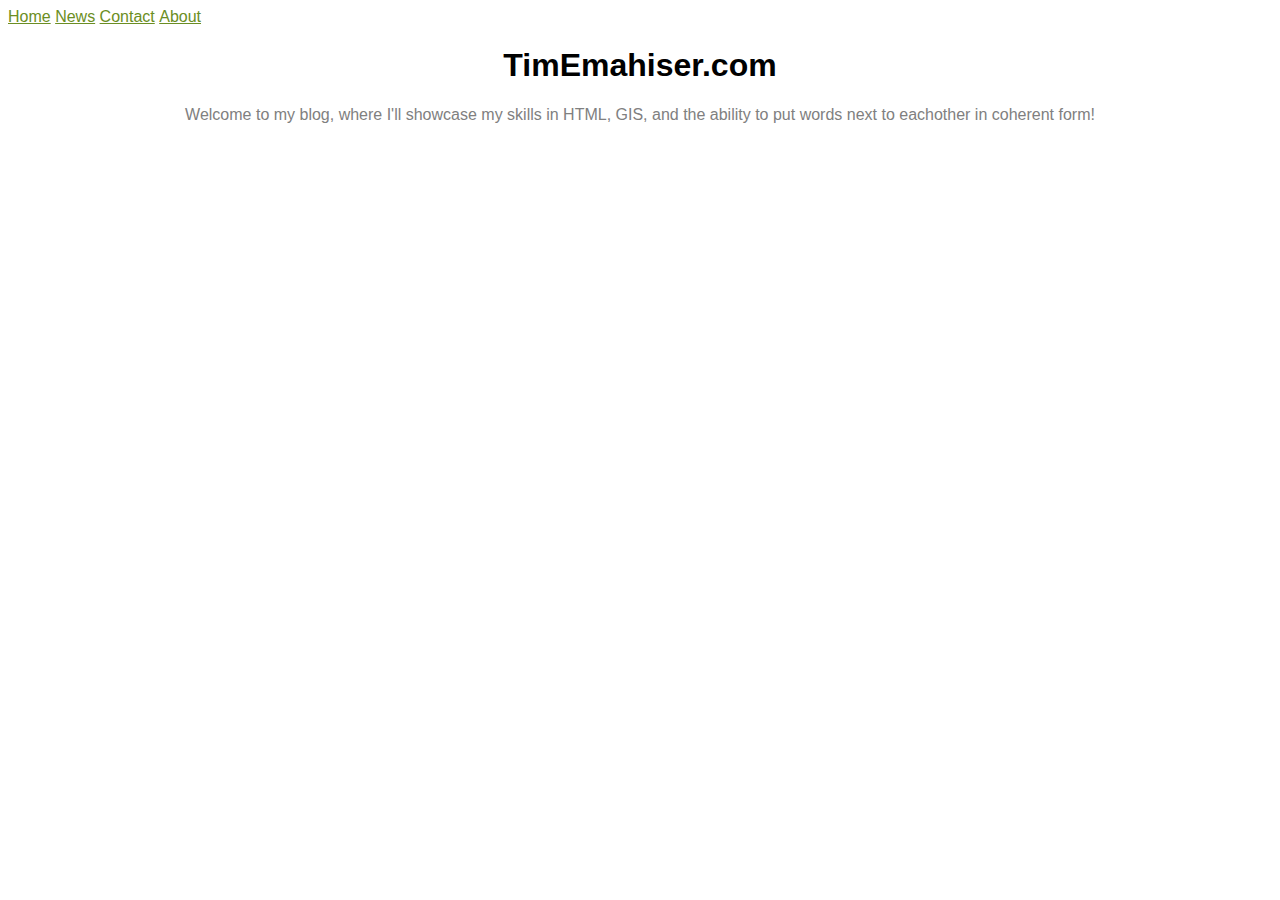
<file: Index.html>
<head>
    <link rel="stylesheet" type="text/css" href="style.css">
    <style>
head {font:arial;}
body {
     font-family: Arial, Helvetica, sans-serif;
}
    
h1 {
    color: black;
    text-align:center;
    font: arial;
}
p {
    color:gray;
    text-align:center;
    
}
ul {
  list-style-type: none;
  margin: 0;
  padding: 0;
}

li {
  display: inline;
}

/* unvisited link */
a:link {
  color: olivedrab;
}

/* visited link */
a:visited {
  color: gray;
}


/* selected link */
a:active {
  color: black;
}
</style>


<ul>
  <li><a href="index.html">Home</a></li>
  <li><a href="#news">News</a></li>
  <li><a href="#contact">Contact</a></li>
  <li><a href="about.html">About</a></li>
</ul>

</head>
<body>
<h1>TimEmahiser.com</h1>


<p>Welcome to my blog, where I'll showcase my skills in HTML, GIS, and the ability to put words next to eachother in coherent form!</p>


</body>
</file>
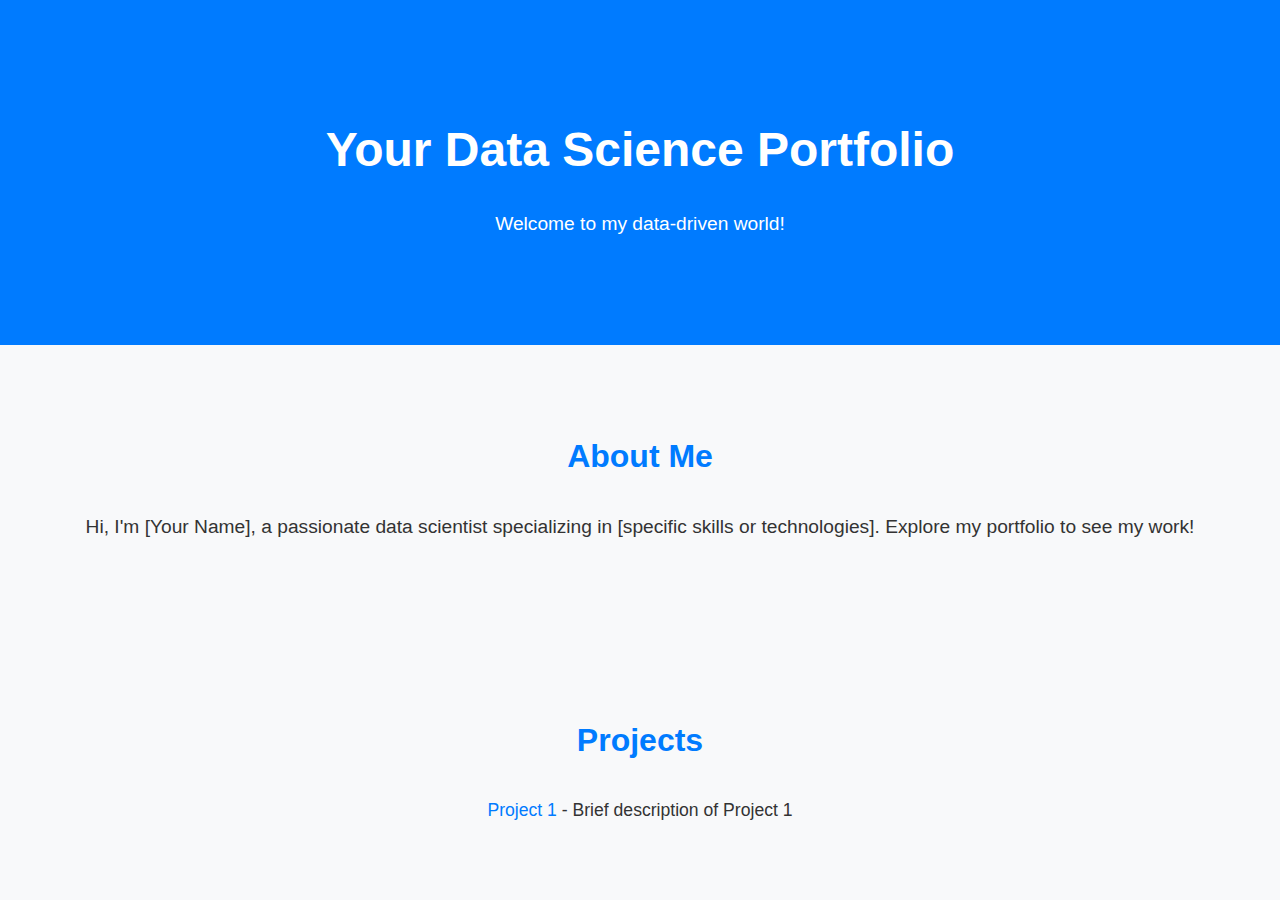
<file: index.html>
<!DOCTYPE html>
<html lang="en">
<head>
    <meta charset="UTF-8">
    <meta name="viewport" content="width=device-width, initial-scale=1.0">
    <title>Your Data Science Portfolio</title>
    <style>
        body {
            font-family: 'Segoe UI', Tahoma, Geneva, Verdana, sans-serif;
            margin: 0;
            padding: 0;
            background-color: #f8f9fa;
            color: #333;
            line-height: 1.6;
        }
        header {
            background-color: #007bff;
            color: #fff;
            padding: 80px 0;
            text-align: center;
        }
        section {
            padding: 60px 0;
            text-align: center;
        }
        h1 {
            font-size: 3em;
            margin-bottom: 20px;
        }
        h2 {
            font-size: 2em;
            margin-bottom: 30px;
            color: #007bff;
        }
        p {
            font-size: 1.2em;
            margin-bottom: 25px;
        }
        ul {
            list-style: none;
            padding: 0;
            margin: 0;
        }
        li {
            font-size: 1.1em;
            margin-bottom: 15px;
        }
        a {
            color: #007bff;
            text-decoration: none;
            transition: color 0.3s ease;
        }
        a:hover {
            color: #0056b3;
        }
        footer {
            background-color: #343a40;
            color: #fff;
            text-align: center;
            padding: 40px 0;
        }
    </style>
</head>
<body>

<header>
    <h1>Your Data Science Portfolio</h1>
    <p>Welcome to my data-driven world!</p>
</header>

<section id="about">
    <div>
        <h2>About Me</h2>
        <p>Hi, I'm [Your Name], a passionate data scientist specializing in [specific skills or technologies]. Explore my portfolio to see my work!</p>
    </div>
</section>

<section id="projects">
    <div>
        <h2>Projects</h2>
        <ul>
            <li><a href="#">Project 1</a> - Brief description of Project 1</li>
</file>
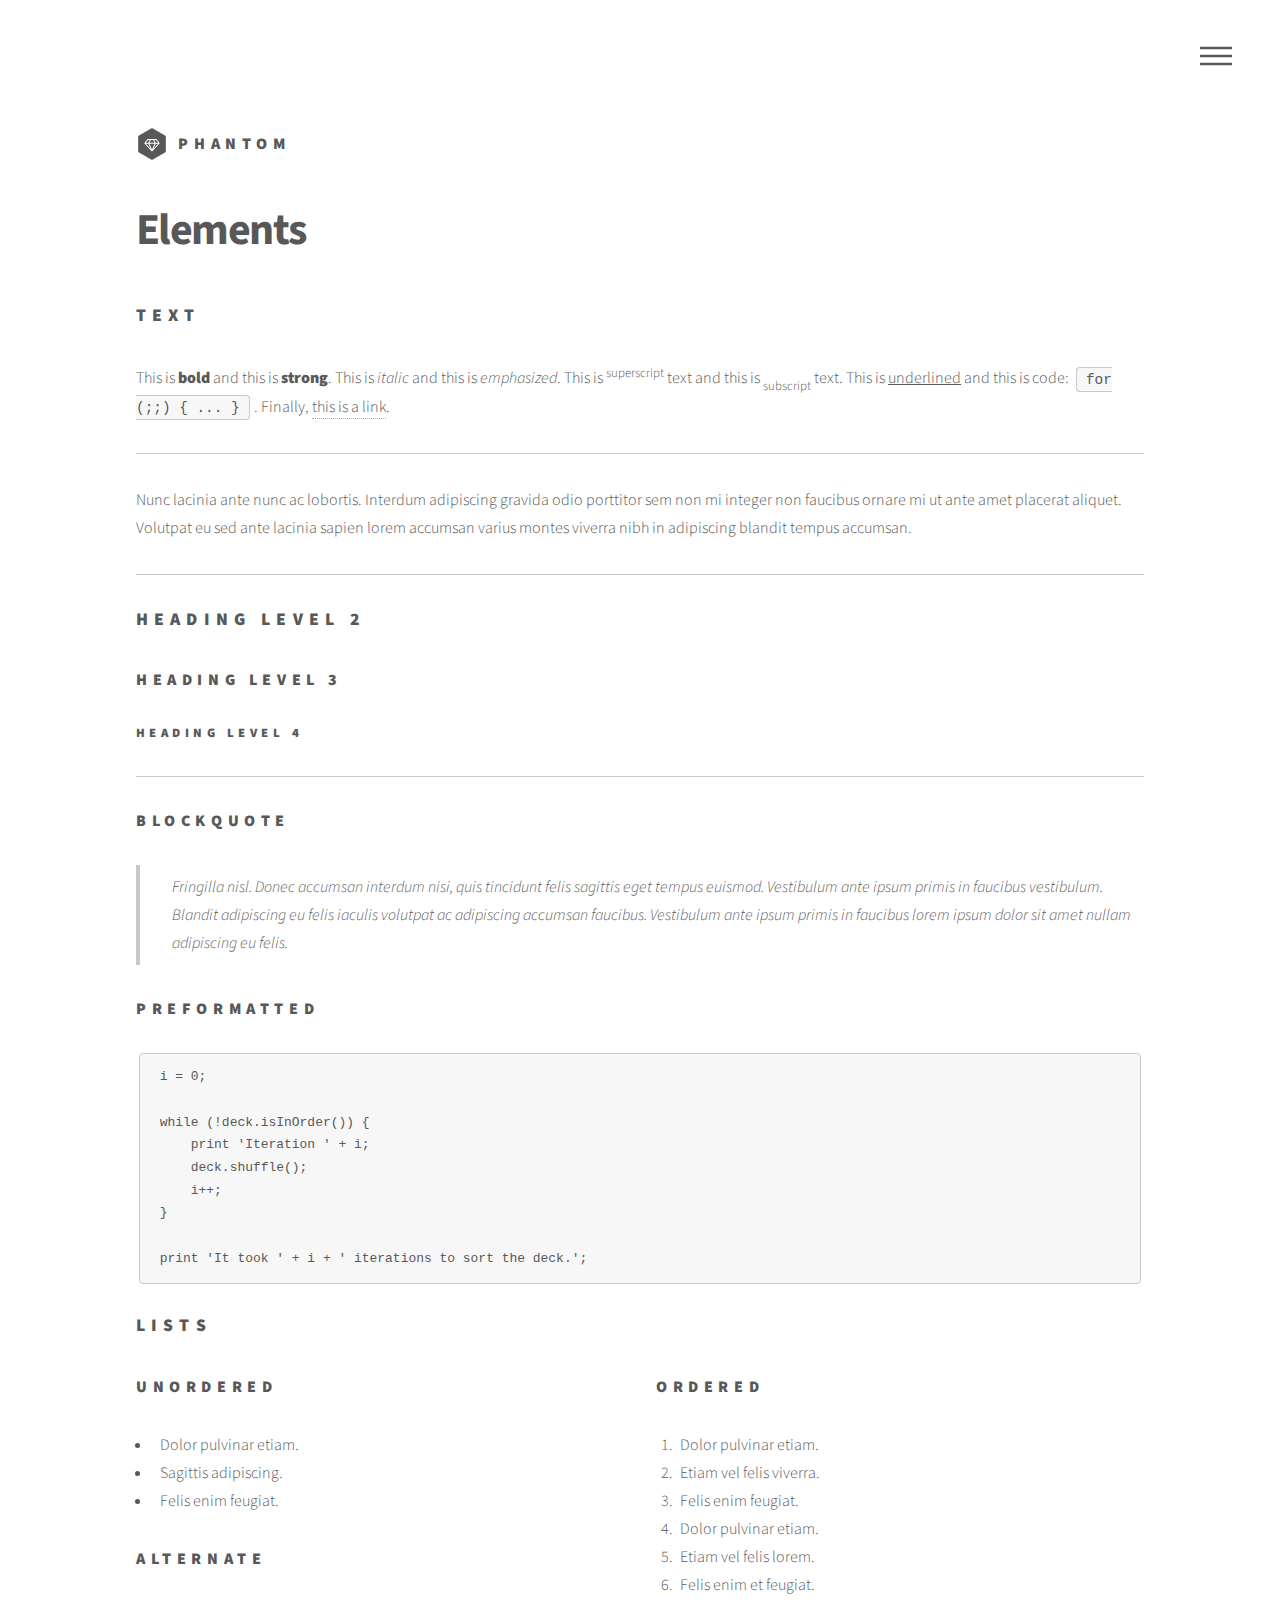
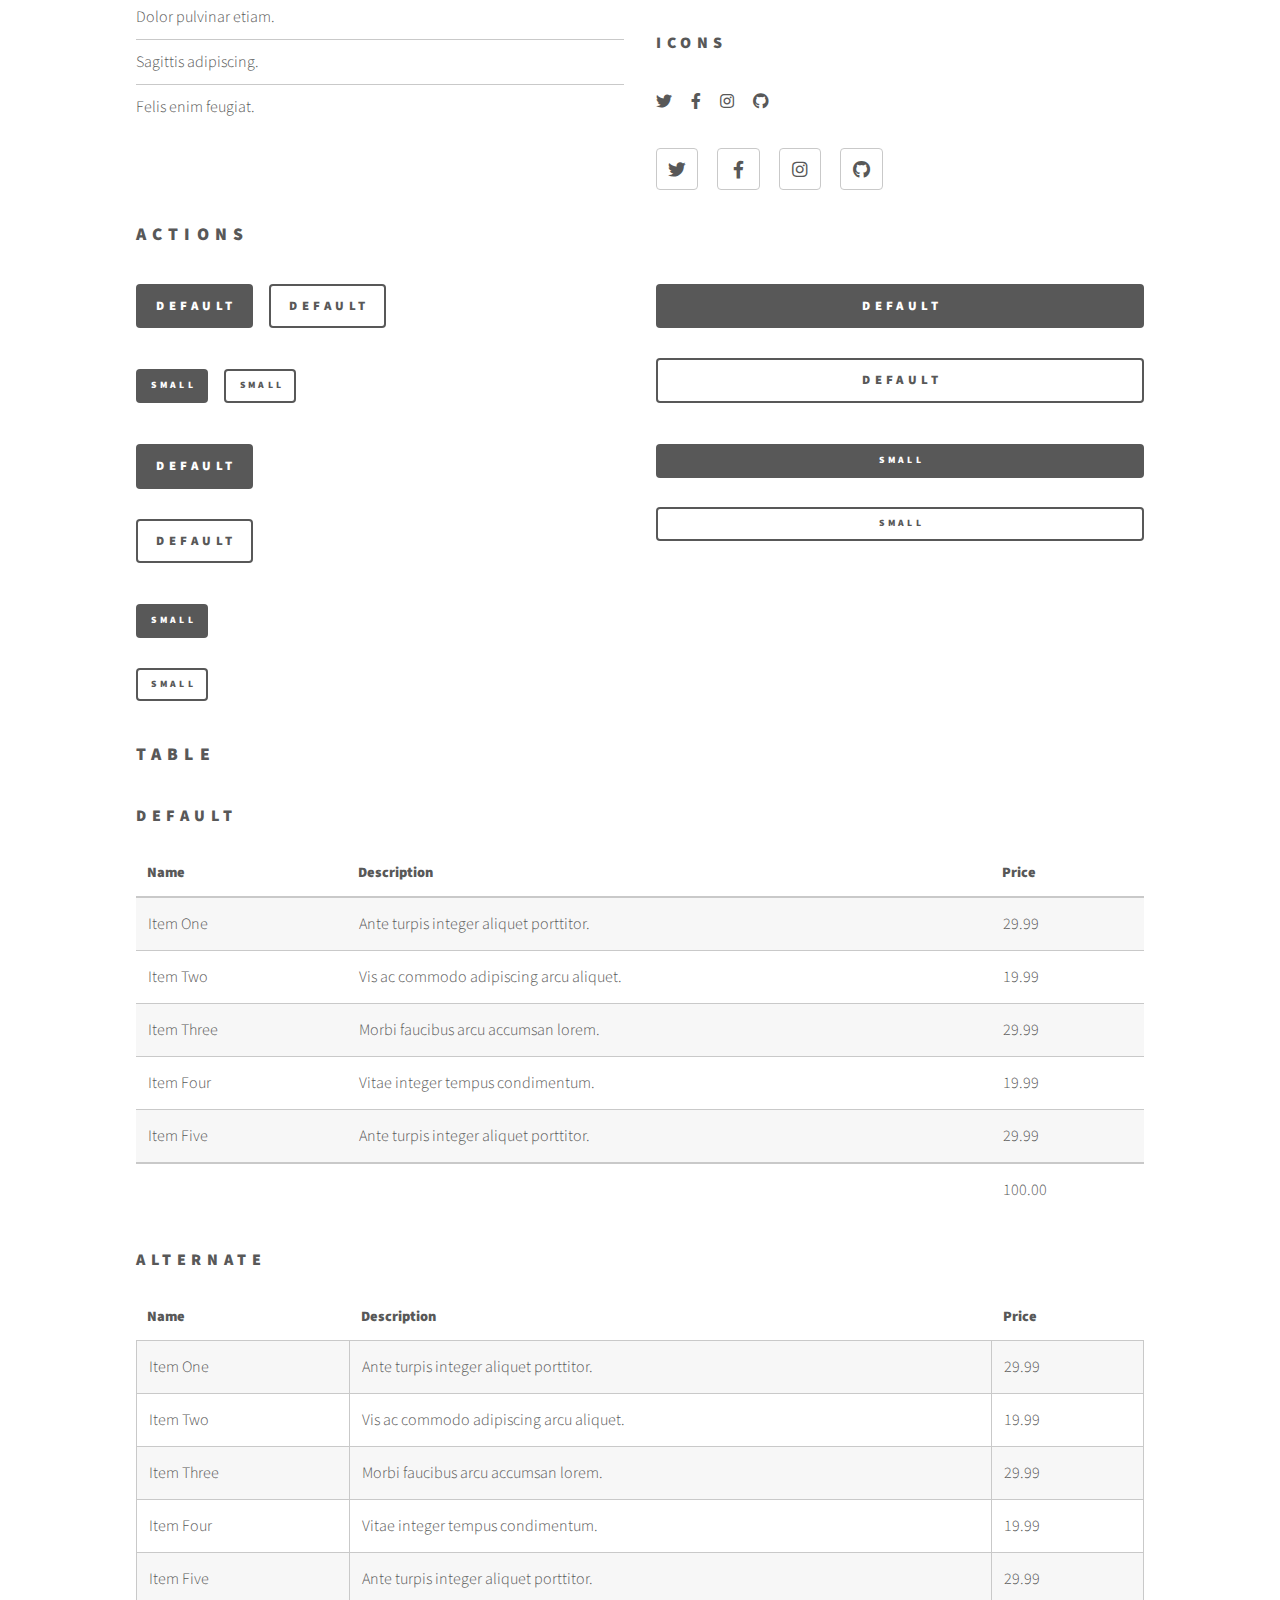
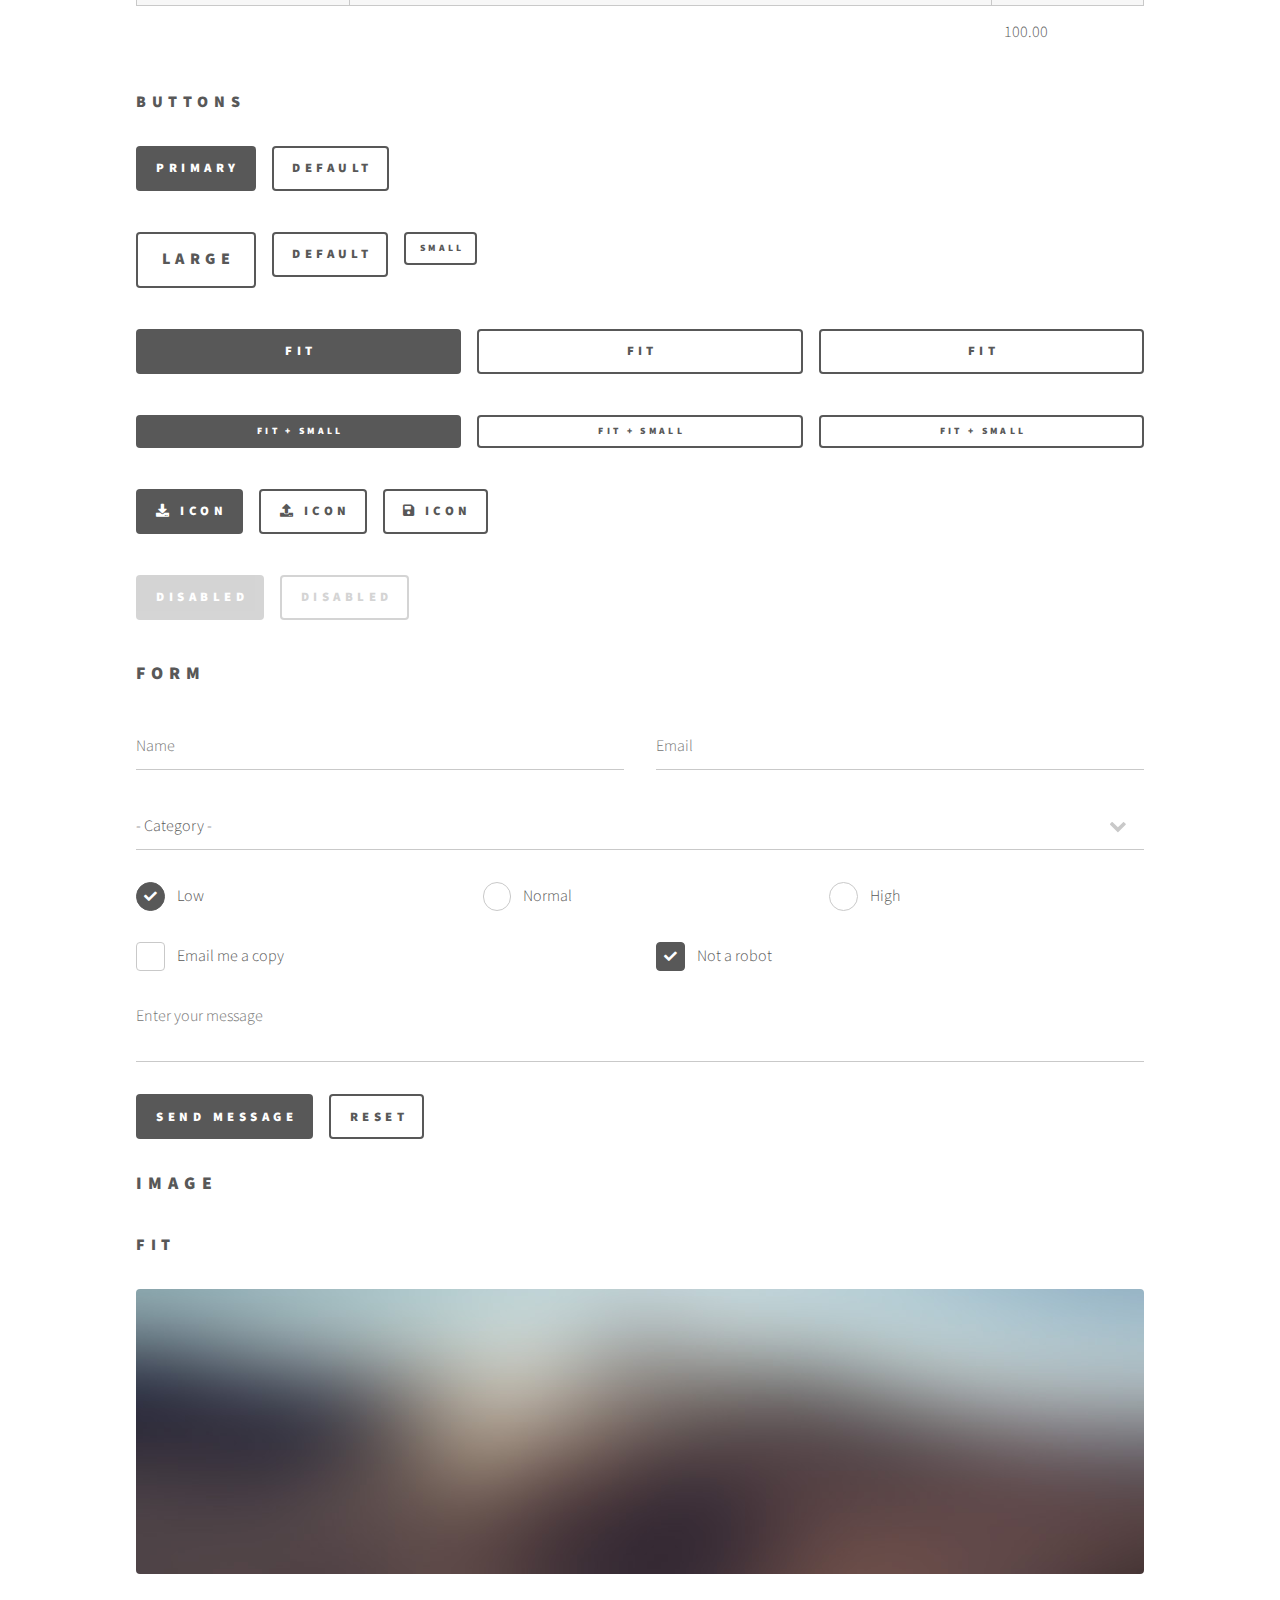
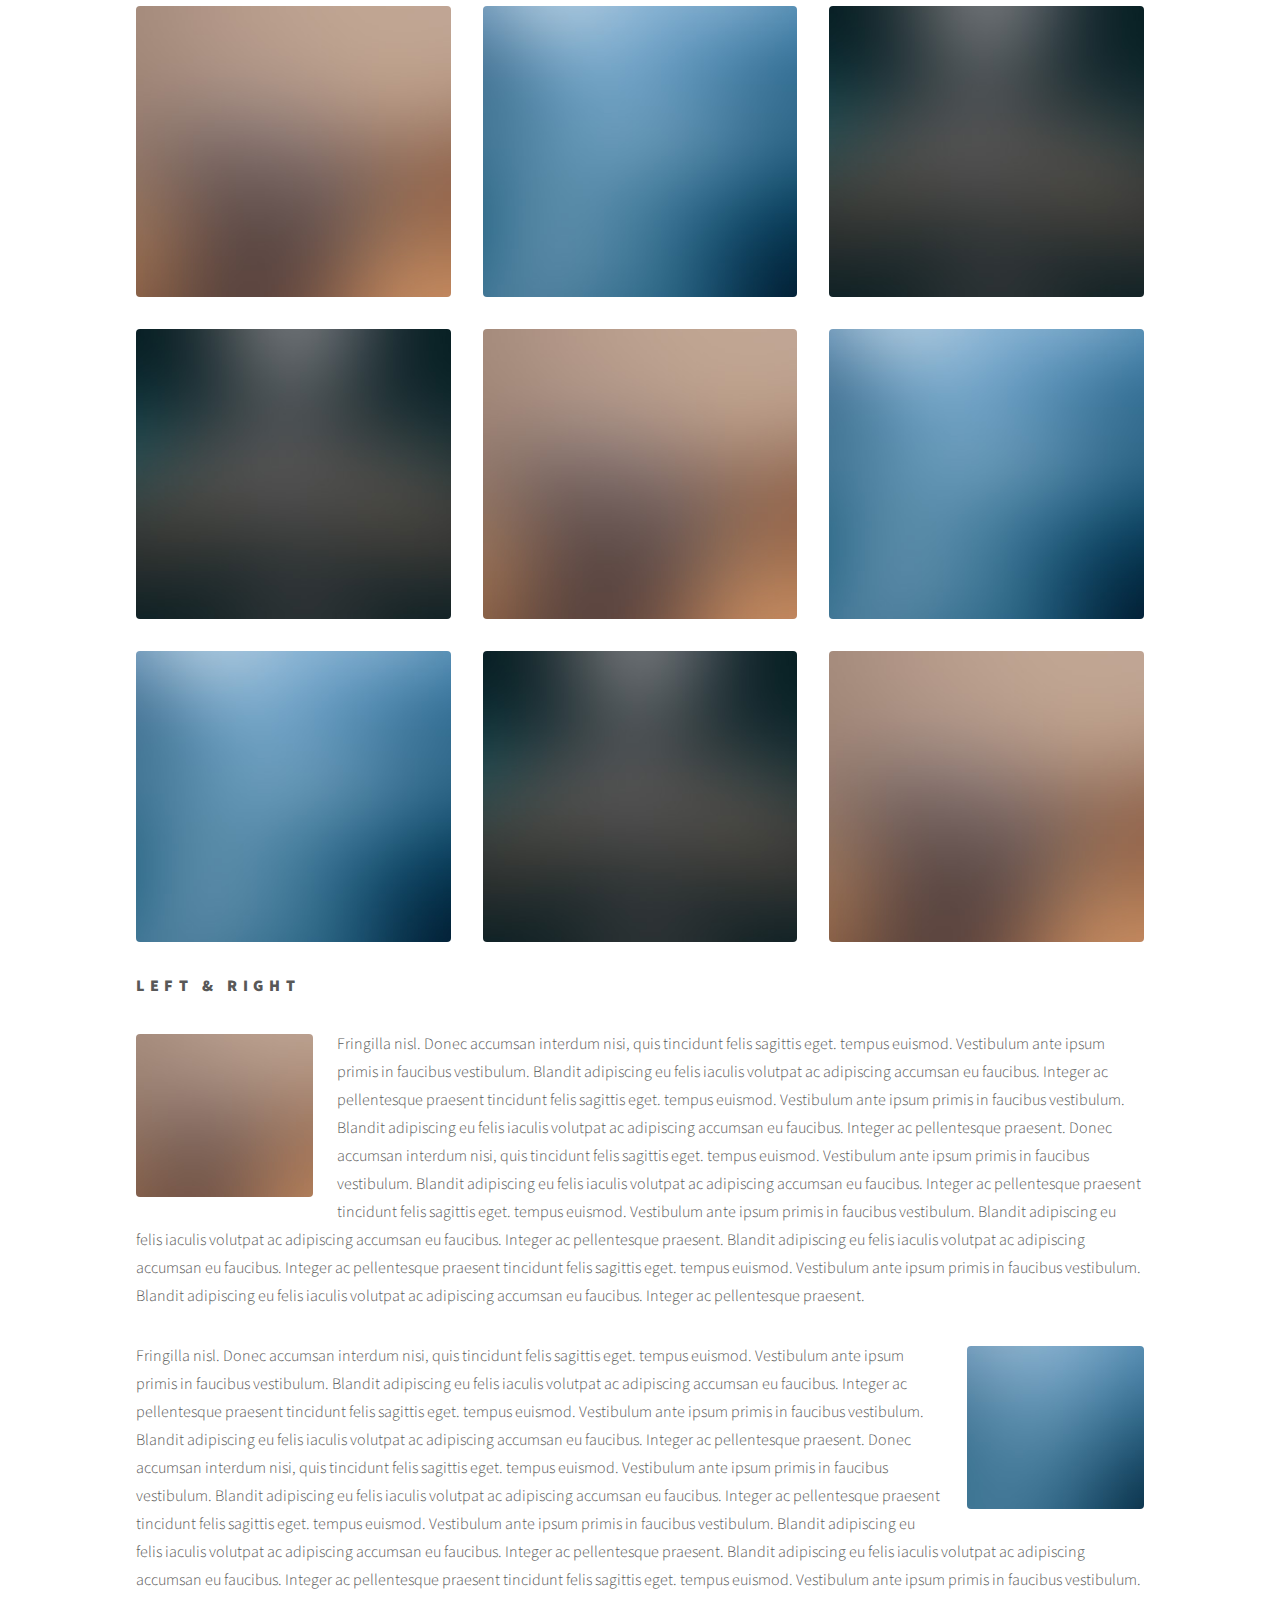
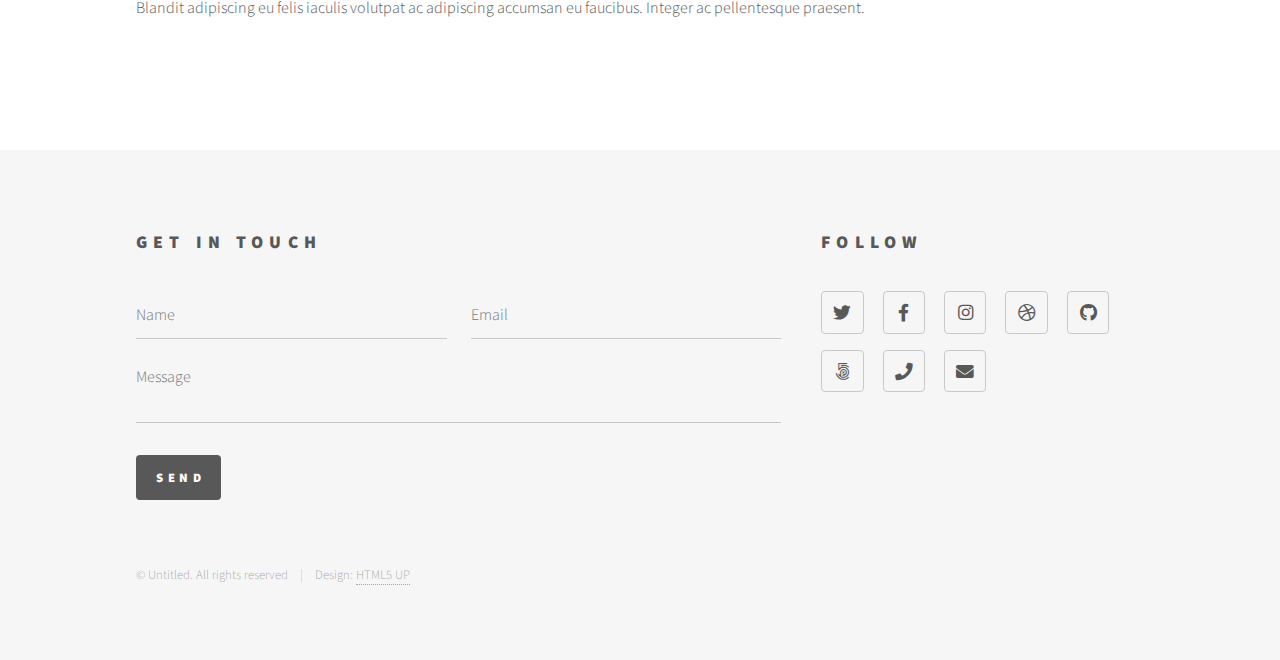
<file: elements.html>
<!DOCTYPE HTML>
<!--
	Phantom by HTML5 UP
	html5up.net | @ajlkn
	Free for personal and commercial use under the CCA 3.0 license (html5up.net/license)
-->
<html>
	<head>
		<title>Elements - Phantom by HTML5 UP</title>
		<meta charset="utf-8" />
		<meta name="viewport" content="width=device-width, initial-scale=1, user-scalable=no" />
		<link rel="stylesheet" href="assets/css/main.css" />
		<noscript><link rel="stylesheet" href="assets/css/noscript.css" /></noscript>
	</head>
	<body class="is-preload">
		<!-- Wrapper -->
			<div id="wrapper">

				<!-- Header -->
					<header id="header">
						<div class="inner">

							<!-- Logo -->
								<a href="index.html" class="logo">
									<span class="symbol"><img src="images/logo.svg" alt="" /></span><span class="title">Phantom</span>
								</a>

							<!-- Nav -->
								<nav>
									<ul>
										<li><a href="#menu">Menu</a></li>
									</ul>
								</nav>

						</div>
					</header>

				<!-- Menu -->
					<nav id="menu">
						<h2>Menu</h2>
						<ul>
							<li><a href="index.html">Home</a></li>
							<li><a href="generic.html">Ipsum veroeros</a></li>
							<li><a href="generic.html">Tempus etiam</a></li>
							<li><a href="generic.html">Consequat dolor</a></li>
							<li><a href="elements.html">Elements</a></li>
						</ul>
					</nav>

				<!-- Main -->
					<div id="main">
						<div class="inner">
							<h1>Elements</h1>

							<!-- Text -->
								<section>
									<h2>Text</h2>
									<p>This is <b>bold</b> and this is <strong>strong</strong>. This is <i>italic</i> and this is <em>emphasized</em>.
									This is <sup>superscript</sup> text and this is <sub>subscript</sub> text.
									This is <u>underlined</u> and this is code: <code>for (;;) { ... }</code>. Finally, <a href="#">this is a link</a>.</p>
									<hr />
									<p>Nunc lacinia ante nunc ac lobortis. Interdum adipiscing gravida odio porttitor sem non mi integer non faucibus ornare mi ut ante amet placerat aliquet. Volutpat eu sed ante lacinia sapien lorem accumsan varius montes viverra nibh in adipiscing blandit tempus accumsan.</p>
									<hr />
									<h2>Heading Level 2</h2>
									<h3>Heading Level 3</h3>
									<h4>Heading Level 4</h4>
									<hr />
									<h3>Blockquote</h3>
									<blockquote>Fringilla nisl. Donec accumsan interdum nisi, quis tincidunt felis sagittis eget tempus euismod. Vestibulum ante ipsum primis in faucibus vestibulum. Blandit adipiscing eu felis iaculis volutpat ac adipiscing accumsan faucibus. Vestibulum ante ipsum primis in faucibus lorem ipsum dolor sit amet nullam adipiscing eu felis.</blockquote>
									<h3>Preformatted</h3>
									<pre><code>i = 0;

while (!deck.isInOrder()) {
    print 'Iteration ' + i;
    deck.shuffle();
    i++;
}

print 'It took ' + i + ' iterations to sort the deck.';</code></pre>
								</section>

							<!-- Lists -->
								<section>
									<h2>Lists</h2>
									<div class="row">
										<div class="col-6 col-12-medium">
											<h3>Unordered</h3>
											<ul>
												<li>Dolor pulvinar etiam.</li>
												<li>Sagittis adipiscing.</li>
												<li>Felis enim feugiat.</li>
											</ul>
											<h3>Alternate</h3>
											<ul class="alt">
												<li>Dolor pulvinar etiam.</li>
												<li>Sagittis adipiscing.</li>
												<li>Felis enim feugiat.</li>
											</ul>
										</div>
										<div class="col-6 col-12-medium">
											<h3>Ordered</h3>
											<ol>
												<li>Dolor pulvinar etiam.</li>
												<li>Etiam vel felis viverra.</li>
												<li>Felis enim feugiat.</li>
												<li>Dolor pulvinar etiam.</li>
												<li>Etiam vel felis lorem.</li>
												<li>Felis enim et feugiat.</li>
											</ol>
											<h3>Icons</h3>
											<ul class="icons">
												<li><a href="#" class="icon brands style1 fa-twitter"><span class="label">Twitter</span></a></li>
												<li><a href="#" class="icon brands style1 fa-facebook-f"><span class="label">Facebook</span></a></li>
												<li><a href="#" class="icon brands style1 fa-instagram"><span class="label">Instagram</span></a></li>
												<li><a href="#" class="icon brands style1 fa-github"><span class="label">Github</span></a></li>
											</ul>
											<ul class="icons">
												<li><a href="#" class="icon brands style2 fa-twitter"><span class="label">Twitter</span></a></li>
												<li><a href="#" class="icon brands style2 fa-facebook-f"><span class="label">Facebook</span></a></li>
												<li><a href="#" class="icon brands style2 fa-instagram"><span class="label">Instagram</span></a></li>
												<li><a href="#" class="icon brands style2 fa-github"><span class="label">Github</span></a></li>
											</ul>
										</div>
									</div>
									<h2>Actions</h2>
									<div class="row">
										<div class="col-6 col-12-medium">
											<ul class="actions">
												<li><a href="#" class="button primary">Default</a></li>
												<li><a href="#" class="button">Default</a></li>
											</ul>
											<ul class="actions small">
												<li><a href="#" class="button primary small">Small</a></li>
												<li><a href="#" class="button small">Small</a></li>
											</ul>
											<ul class="actions stacked">
												<li><a href="#" class="button primary">Default</a></li>
												<li><a href="#" class="button">Default</a></li>
											</ul>
											<ul class="actions stacked">
												<li><a href="#" class="button primary small">Small</a></li>
												<li><a href="#" class="button small">Small</a></li>
											</ul>
										</div>
										<div class="col-6 col-12-medium">
											<ul class="actions stacked">
												<li><a href="#" class="button primary fit">Default</a></li>
												<li><a href="#" class="button fit">Default</a></li>
											</ul>
											<ul class="actions stacked">
												<li><a href="#" class="button primary small fit">Small</a></li>
												<li><a href="#" class="button small fit">Small</a></li>
											</ul>
										</div>
									</div>
								</section>

							<!-- Table -->
								<section>
									<h2>Table</h2>
									<h3>Default</h3>
									<div class="table-wrapper">
										<table>
											<thead>
												<tr>
													<th>Name</th>
													<th>Description</th>
													<th>Price</th>
												</tr>
											</thead>
											<tbody>
												<tr>
													<td>Item One</td>
													<td>Ante turpis integer aliquet porttitor.</td>
													<td>29.99</td>
												</tr>
												<tr>
													<td>Item Two</td>
													<td>Vis ac commodo adipiscing arcu aliquet.</td>
													<td>19.99</td>
												</tr>
												<tr>
													<td>Item Three</td>
													<td> Morbi faucibus arcu accumsan lorem.</td>
													<td>29.99</td>
												</tr>
												<tr>
													<td>Item Four</td>
													<td>Vitae integer tempus condimentum.</td>
													<td>19.99</td>
												</tr>
												<tr>
													<td>Item Five</td>
													<td>Ante turpis integer aliquet porttitor.</td>
													<td>29.99</td>
												</tr>
											</tbody>
											<tfoot>
												<tr>
													<td colspan="2"></td>
													<td>100.00</td>
												</tr>
											</tfoot>
										</table>
									</div>

									<h3>Alternate</h3>
									<div class="table-wrapper">
										<table class="alt">
											<thead>
												<tr>
													<th>Name</th>
													<th>Description</th>
													<th>Price</th>
												</tr>
											</thead>
											<tbody>
												<tr>
													<td>Item One</td>
													<td>Ante turpis integer aliquet porttitor.</td>
													<td>29.99</td>
												</tr>
												<tr>
													<td>Item Two</td>
													<td>Vis ac commodo adipiscing arcu aliquet.</td>
													<td>19.99</td>
												</tr>
												<tr>
													<td>Item Three</td>
													<td> Morbi faucibus arcu accumsan lorem.</td>
													<td>29.99</td>
												</tr>
												<tr>
													<td>Item Four</td>
													<td>Vitae integer tempus condimentum.</td>
													<td>19.99</td>
												</tr>
												<tr>
													<td>Item Five</td>
													<td>Ante turpis integer aliquet porttitor.</td>
													<td>29.99</td>
												</tr>
											</tbody>
											<tfoot>
												<tr>
													<td colspan="2"></td>
													<td>100.00</td>
												</tr>
											</tfoot>
										</table>
									</div>
								</section>

							<!-- Buttons -->
								<section>
									<h3>Buttons</h3>
									<ul class="actions">
										<li><a href="#" class="button primary">Primary</a></li>
										<li><a href="#" class="button">Default</a></li>
									</ul>
									<ul class="actions">
										<li><a href="#" class="button large">Large</a></li>
										<li><a href="#" class="button">Default</a></li>
										<li><a href="#" class="button small">Small</a></li>
									</ul>
									<ul class="actions fit">
										<li><a href="#" class="button primary fit">Fit</a></li>
										<li><a href="#" class="button fit">Fit</a></li>
										<li><a href="#" class="button fit">Fit</a></li>
									</ul>
									<ul class="actions fit small">
										<li><a href="#" class="button primary fit small">Fit + Small</a></li>
										<li><a href="#" class="button fit small">Fit + Small</a></li>
										<li><a href="#" class="button fit small">Fit + Small</a></li>
									</ul>
									<ul class="actions">
										<li><a href="#" class="button primary icon solid fa-download">Icon</a></li>
										<li><a href="#" class="button icon solid fa-upload">Icon</a></li>
										<li><a href="#" class="button icon solid fa-save">Icon</a></li>
									</ul>
									<ul class="actions">
										<li><span class="button primary disabled">Disabled</span></li>
										<li><span class="button disabled">Disabled</span></li>
									</ul>
								</section>

							<!-- Form -->
								<section>
									<h2>Form</h2>
									<form method="post" action="#">
										<div class="row gtr-uniform">
											<div class="col-6 col-12-xsmall">
												<input type="text" name="demo-name" id="demo-name" value="" placeholder="Name" />
											</div>
											<div class="col-6 col-12-xsmall">
												<input type="email" name="demo-email" id="demo-email" value="" placeholder="Email" />
											</div>
											<div class="col-12">
												<select name="demo-category" id="demo-category">
													<option value="">- Category -</option>
													<option value="1">Manufacturing</option>
													<option value="1">Shipping</option>
													<option value="1">Administration</option>
													<option value="1">Human Resources</option>
												</select>
											</div>
											<div class="col-4 col-12-small">
												<input type="radio" id="demo-priority-low" name="demo-priority" checked>
												<label for="demo-priority-low">Low</label>
											</div>
											<div class="col-4 col-12-small">
												<input type="radio" id="demo-priority-normal" name="demo-priority">
												<label for="demo-priority-normal">Normal</label>
											</div>
											<div class="col-4 col-12-small">
												<input type="radio" id="demo-priority-high" name="demo-priority">
												<label for="demo-priority-high">High</label>
											</div>
											<div class="col-6 col-12-small">
												<input type="checkbox" id="demo-copy" name="demo-copy">
												<label for="demo-copy">Email me a copy</label>
											</div>
											<div class="col-6 col-12-small">
												<input type="checkbox" id="demo-human" name="demo-human" checked>
												<label for="demo-human">Not a robot</label>
											</div>
											<div class="col-12">
												<textarea name="demo-message" id="demo-message" placeholder="Enter your message" rows="6"></textarea>
											</div>
											<div class="col-12">
												<ul class="actions">
													<li><input type="submit" value="Send Message" class="primary" /></li>
													<li><input type="reset" value="Reset" /></li>
												</ul>
											</div>
										</div>
									</form>
								</section>

							<!-- Image -->
								<section>
									<h2>Image</h2>
									<h3>Fit</h3>
									<div class="box alt">
										<div class="row gtr-uniform">
											<div class="col-12"><span class="image fit"><img src="images/pic13.jpg" alt="" /></span></div>
											<div class="col-4"><span class="image fit"><img src="images/pic01.jpg" alt="" /></span></div>
											<div class="col-4"><span class="image fit"><img src="images/pic02.jpg" alt="" /></span></div>
											<div class="col-4"><span class="image fit"><img src="images/pic03.jpg" alt="" /></span></div>
											<div class="col-4"><span class="image fit"><img src="images/pic03.jpg" alt="" /></span></div>
											<div class="col-4"><span class="image fit"><img src="images/pic01.jpg" alt="" /></span></div>
											<div class="col-4"><span class="image fit"><img src="images/pic02.jpg" alt="" /></span></div>
											<div class="col-4"><span class="image fit"><img src="images/pic02.jpg" alt="" /></span></div>
											<div class="col-4"><span class="image fit"><img src="images/pic03.jpg" alt="" /></span></div>
											<div class="col-4"><span class="image fit"><img src="images/pic01.jpg" alt="" /></span></div>
										</div>
									</div>
									<h3>Left &amp; Right</h3>
									<p><span class="image left"><img src="images/pic14.jpg" alt="" /></span>Fringilla nisl. Donec accumsan interdum nisi, quis tincidunt felis sagittis eget. tempus euismod. Vestibulum ante ipsum primis in faucibus vestibulum. Blandit adipiscing eu felis iaculis volutpat ac adipiscing accumsan eu faucibus. Integer ac pellentesque praesent tincidunt felis sagittis eget. tempus euismod. Vestibulum ante ipsum primis in faucibus vestibulum. Blandit adipiscing eu felis iaculis volutpat ac adipiscing accumsan eu faucibus. Integer ac pellentesque praesent. Donec accumsan interdum nisi, quis tincidunt felis sagittis eget. tempus euismod. Vestibulum ante ipsum primis in faucibus vestibulum. Blandit adipiscing eu felis iaculis volutpat ac adipiscing accumsan eu faucibus. Integer ac pellentesque praesent tincidunt felis sagittis eget. tempus euismod. Vestibulum ante ipsum primis in faucibus vestibulum. Blandit adipiscing eu felis iaculis volutpat ac adipiscing accumsan eu faucibus. Integer ac pellentesque praesent. Blandit adipiscing eu felis iaculis volutpat ac adipiscing accumsan eu faucibus. Integer ac pellentesque praesent tincidunt felis sagittis eget. tempus euismod. Vestibulum ante ipsum primis in faucibus vestibulum. Blandit adipiscing eu felis iaculis volutpat ac adipiscing accumsan eu faucibus. Integer ac pellentesque praesent.</p>
									<p><span class="image right"><img src="images/pic15.jpg" alt="" /></span>Fringilla nisl. Donec accumsan interdum nisi, quis tincidunt felis sagittis eget. tempus euismod. Vestibulum ante ipsum primis in faucibus vestibulum. Blandit adipiscing eu felis iaculis volutpat ac adipiscing accumsan eu faucibus. Integer ac pellentesque praesent tincidunt felis sagittis eget. tempus euismod. Vestibulum ante ipsum primis in faucibus vestibulum. Blandit adipiscing eu felis iaculis volutpat ac adipiscing accumsan eu faucibus. Integer ac pellentesque praesent. Donec accumsan interdum nisi, quis tincidunt felis sagittis eget. tempus euismod. Vestibulum ante ipsum primis in faucibus vestibulum. Blandit adipiscing eu felis iaculis volutpat ac adipiscing accumsan eu faucibus. Integer ac pellentesque praesent tincidunt felis sagittis eget. tempus euismod. Vestibulum ante ipsum primis in faucibus vestibulum. Blandit adipiscing eu felis iaculis volutpat ac adipiscing accumsan eu faucibus. Integer ac pellentesque praesent. Blandit adipiscing eu felis iaculis volutpat ac adipiscing accumsan eu faucibus. Integer ac pellentesque praesent tincidunt felis sagittis eget. tempus euismod. Vestibulum ante ipsum primis in faucibus vestibulum. Blandit adipiscing eu felis iaculis volutpat ac adipiscing accumsan eu faucibus. Integer ac pellentesque praesent.</p>
								</section>

						</div>
					</div>

				<!-- Footer -->
					<footer id="footer">
						<div class="inner">
							<section>
								<h2>Get in touch</h2>
								<form method="post" action="#">
									<div class="fields">
										<div class="field half">
											<input type="text" name="name" id="name" placeholder="Name" />
										</div>
										<div class="field half">
											<input type="email" name="email" id="email" placeholder="Email" />
										</div>
										<div class="field">
											<textarea name="message" id="message" placeholder="Message"></textarea>
										</div>
									</div>
									<ul class="actions">
										<li><input type="submit" value="Send" class="primary" /></li>
									</ul>
								</form>
							</section>
							<section>
								<h2>Follow</h2>
								<ul class="icons">
									<li><a href="#" class="icon brands style2 fa-twitter"><span class="label">Twitter</span></a></li>
									<li><a href="#" class="icon brands style2 fa-facebook-f"><span class="label">Facebook</span></a></li>
									<li><a href="#" class="icon brands style2 fa-instagram"><span class="label">Instagram</span></a></li>
									<li><a href="#" class="icon brands style2 fa-dribbble"><span class="label">Dribbble</span></a></li>
									<li><a href="#" class="icon brands style2 fa-github"><span class="label">GitHub</span></a></li>
									<li><a href="#" class="icon brands style2 fa-500px"><span class="label">500px</span></a></li>
									<li><a href="#" class="icon solid style2 fa-phone"><span class="label">Phone</span></a></li>
									<li><a href="#" class="icon solid style2 fa-envelope"><span class="label">Email</span></a></li>
								</ul>
							</section>
							<ul class="copyright">
								<li>&copy; Untitled. All rights reserved</li><li>Design: <a href="http://html5up.net">HTML5 UP</a></li>
							</ul>
						</div>
					</footer>

			</div>

		<!-- Scripts -->
			<script src="assets/js/jquery.min.js"></script>
			<script src="assets/js/browser.min.js"></script>
			<script src="assets/js/breakpoints.min.js"></script>
			<script src="assets/js/util.js"></script>
			<script src="assets/js/main.js"></script>

	</body>
</html>
</file>
<file: style.css>
body {
     font-family: Arial, Helvetica, sans-serif;
}
</file>
<file: assets/css/noscript.css>
/*
	Phantom by HTML5 UP
	html5up.net | @ajlkn
	Free for personal and commercial use under the CCA 3.0 license (html5up.net/license)
*/

/* Tiles */

	body.is-preload .tiles article {
		-moz-transform: none;
		-webkit-transform: none;
		-ms-transform: none;
		transform: none;
		opacity: 1;
	}
</file>
<file: assets/css/main.css>
@import url(fontawesome-all.min.css);
@import url("https://fonts.googleapis.com/css?family=Source+Sans+Pro:300,700,900");

/*
	Phantom by HTML5 UP
	html5up.net | @ajlkn
	Free for personal and commercial use under the CCA 3.0 license (html5up.net/license)
*/

html, body, div, span, applet, object,
iframe, h1, h2, h3, h4, h5, h6, p, blockquote,
pre, a, abbr, acronym, address, big, cite,
code, del, dfn, em, img, ins, kbd, q, s, samp,
small, strike, strong, sub, sup, tt, var, b,
u, i, center, dl, dt, dd, ol, ul, li, fieldset,
form, label, legend, table, caption, tbody,
tfoot, thead, tr, th, td, article, aside,
canvas, details, embed, figure, figcaption,
footer, header, hgroup, menu, nav, output, ruby,
section, summary, time, mark, audio, video {
	margin: 0;
	padding: 0;
	border: 0;
	font-size: 100%;
	font: inherit;
	vertical-align: baseline;}

article, aside, details, figcaption, figure,
footer, header, hgroup, menu, nav, section {
	display: block;}

body {
	line-height: 1;
}

ol, ul {
	list-style: none;
}

blockquote, q {
	quotes: none;
}

	blockquote:before, blockquote:after, q:before, q:after {
		content: '';
		content: none;
	}

table {
	border-collapse: collapse;
	border-spacing: 0;
}

body {
	-webkit-text-size-adjust: none;
}

mark {
	background-color: transparent;
	color: inherit;
}

input::-moz-focus-inner {
	border: 0;
	padding: 0;
}

input, select, textarea {
	-moz-appearance: none;
	-webkit-appearance: none;
	-ms-appearance: none;
	appearance: none;
}

/* Basic */

	@-ms-viewport {
		width: device-width;
	}

	body {
		-ms-overflow-style: scrollbar;
	}

	@media screen and (max-width: 480px) {

		html, body {
			min-width: 320px;
		}

	}

	html {
		box-sizing: border-box;
	}

	*, *:before, *:after {
		box-sizing: inherit;
	}

	body {
		background: #ffffff;
	}

		body.is-preload *, body.is-preload *:before, body.is-preload *:after {
			-moz-animation: none !important;
			-webkit-animation: none !important;
			-ms-animation: none !important;
			animation: none !important;
			-moz-transition: none !important;
			-webkit-transition: none !important;
			-ms-transition: none !important;
			transition: none !important;
		}

/* Type */

	body, input, select, textarea {
		color: #585858;
		font-family: "Source Sans Pro", Helvetica, sans-serif;
		font-size: 16pt;
		font-weight: 300;
		line-height: 1.75;
	}

		@media screen and (max-width: 1680px) {

			body, input, select, textarea {
				font-size: 14pt;
			}

		}

		@media screen and (max-width: 1280px) {

			body, input, select, textarea {
				font-size: 12pt;
			}

		}

	a {
		-moz-transition: border-bottom-color 0.2s ease, color 0.2s ease;
		-webkit-transition: border-bottom-color 0.2s ease, color 0.2s ease;
		-ms-transition: border-bottom-color 0.2s ease, color 0.2s ease;
		transition: border-bottom-color 0.2s ease, color 0.2s ease;
		text-decoration: none;
		color: #585858;
		border-bottom: dotted 1px rgba(88, 88, 88, 0.5);
	}

		a:hover {
			border-bottom-color: transparent;
			color: #4ae3bd !important;
		}

	strong, b {
		font-weight: 900;
	}

	em, i {
		font-style: italic;
	}

	p {
		margin: 0 0 2em 0;
	}

	h1 {
		font-size: 2.75em;
		font-weight: 700;
		line-height: 1.3;
		margin: 0 0 1em 0;
		letter-spacing: -0.035em;
	}

		h1 a {
			color: inherit;
		}

		@media screen and (max-width: 736px) {

			h1 {
				font-size: 2em;
				margin: 0 0 1em 0;
			}

		}

		@media screen and (max-width: 360px) {

			h1 {
				font-size: 1.75em;
			}

		}

	h2, h3, h4, h5, h6 {
		font-weight: 900;
		line-height: 1.5;
		margin: 0 0 2em 0;
		text-transform: uppercase;
		letter-spacing: 0.35em;
	}

		h2 a, h3 a, h4 a, h5 a, h6 a {
			color: inherit;
		}

	h2 {
		font-size: 1.1em;
	}

	h3 {
		font-size: 1em;
	}

	h4 {
		font-size: 0.8em;
	}

	h5 {
		font-size: 0.8em;
	}

	h6 {
		font-size: 0.8em;
	}

	@media screen and (max-width: 980px) {

		h1 br, h2 br, h3 br, h4 br, h5 br, h6 br {
			display: none;
		}

	}

	@media screen and (max-width: 736px) {

		h2 {
			font-size: 1em;
		}

		h3 {
			font-size: 0.8em;
		}

	}

	sub {
		font-size: 0.8em;
		position: relative;
		top: 0.5em;
	}

	sup {
		font-size: 0.8em;
		position: relative;
		top: -0.5em;
	}

	blockquote {
		border-left: solid 4px #c9c9c9;
		font-style: italic;
		margin: 0 0 2em 0;
		padding: 0.5em 0 0.5em 2em;
	}

	code {
		background: rgba(144, 144, 144, 0.075);
		border-radius: 4px;
		border: solid 1px #c9c9c9;
		font-family: "Courier New", monospace;
		font-size: 0.9em;
		margin: 0 0.25em;
		padding: 0.25em 0.65em;
	}

	pre {
		-webkit-overflow-scrolling: touch;
		font-family: "Courier New", monospace;
		font-size: 0.9em;
		margin: 0 0 2em 0;
	}

		pre code {
			display: block;
			line-height: 1.75;
			padding: 1em 1.5em;
			overflow-x: auto;
		}

	hr {
		border: 0;
		border-bottom: solid 1px #c9c9c9;
		margin: 2em 0;
	}

		hr.major {
			margin: 3em 0;
		}

	.align-left {
		text-align: left;
	}

	.align-center {
		text-align: center;
	}

	.align-right {
		text-align: right;
	}

/* Row */

	.row {
		display: flex;
		flex-wrap: wrap;
		box-sizing: border-box;
		align-items: stretch;
	}

		.row > * {
			box-sizing: border-box;
		}

		.row.gtr-uniform > * > :last-child {
			margin-bottom: 0;
		}

		.row.aln-left {
			justify-content: flex-start;
		}

		.row.aln-center {
			justify-content: center;
		}

		.row.aln-right {
			justify-content: flex-end;
		}

		.row.aln-top {
			align-items: flex-start;
		}

		.row.aln-middle {
			align-items: center;
		}

		.row.aln-bottom {
			align-items: flex-end;
		}

		.row > .imp {
			order: -1;
		}

		.row > .col-1 {
			width: 8.33333%;
		}

		.row > .off-1 {
			margin-left: 8.33333%;
		}

		.row > .col-2 {
			width: 16.66667%;
		}

		.row > .off-2 {
			margin-left: 16.66667%;
		}

		.row > .col-3 {
			width: 25%;
		}

		.row > .off-3 {
			margin-left: 25%;
		}

		.row > .col-4 {
			width: 33.33333%;
		}

		.row > .off-4 {
			margin-left: 33.33333%;
		}

		.row > .col-5 {
			width: 41.66667%;
		}

		.row > .off-5 {
			margin-left: 41.66667%;
		}

		.row > .col-6 {
			width: 50%;
		}

		.row > .off-6 {
			margin-left: 50%;
		}

		.row > .col-7 {
			width: 58.33333%;
		}

		.row > .off-7 {
			margin-left: 58.33333%;
		}

		.row > .col-8 {
			width: 66.66667%;
		}

		.row > .off-8 {
			margin-left: 66.66667%;
		}

		.row > .col-9 {
			width: 75%;
		}

		.row > .off-9 {
			margin-left: 75%;
		}

		.row > .col-10 {
			width: 83.33333%;
		}

		.row > .off-10 {
			margin-left: 83.33333%;
		}

		.row > .col-11 {
			width: 91.66667%;
		}

		.row > .off-11 {
			margin-left: 91.66667%;
		}

		.row > .col-12 {
			width: 100%;
		}

		.row > .off-12 {
			margin-left: 100%;
		}

		.row.gtr-0 {
			margin-top: 0;
			margin-left: 0em;
		}

			.row.gtr-0 > * {
				padding: 0 0 0 0em;
			}

			.row.gtr-0.gtr-uniform {
				margin-top: 0em;
			}

				.row.gtr-0.gtr-uniform > * {
					padding-top: 0em;
				}

		.row.gtr-25 {
			margin-top: 0;
			margin-left: -0.5em;
		}

			.row.gtr-25 > * {
				padding: 0 0 0 0.5em;
			}

			.row.gtr-25.gtr-uniform {
				margin-top: -0.5em;
			}

				.row.gtr-25.gtr-uniform > * {
					padding-top: 0.5em;
				}

		.row.gtr-50 {
			margin-top: 0;
			margin-left: -1em;
		}

			.row.gtr-50 > * {
				padding: 0 0 0 1em;
			}

			.row.gtr-50.gtr-uniform {
				margin-top: -1em;
			}

				.row.gtr-50.gtr-uniform > * {
					padding-top: 1em;
				}

		.row {
			margin-top: 0;
			margin-left: -2em;
		}

			.row > * {
				padding: 0 0 0 2em;
			}

			.row.gtr-uniform {
				margin-top: -2em;
			}

				.row.gtr-uniform > * {
					padding-top: 2em;
				}

		.row.gtr-150 {
			margin-top: 0;
			margin-left: -3em;
		}

			.row.gtr-150 > * {
				padding: 0 0 0 3em;
			}

			.row.gtr-150.gtr-uniform {
				margin-top: -3em;
			}

				.row.gtr-150.gtr-uniform > * {
					padding-top: 3em;
				}

		.row.gtr-200 {
			margin-top: 0;
			margin-left: -4em;
		}

			.row.gtr-200 > * {
				padding: 0 0 0 4em;
			}

			.row.gtr-200.gtr-uniform {
				margin-top: -4em;
			}

				.row.gtr-200.gtr-uniform > * {
					padding-top: 4em;
				}

		@media screen and (max-width: 1680px) {

			.row {
				display: flex;
				flex-wrap: wrap;
				box-sizing: border-box;
				align-items: stretch;
			}

				.row > * {
					box-sizing: border-box;
				}

				.row.gtr-uniform > * > :last-child {
					margin-bottom: 0;
				}

				.row.aln-left {
					justify-content: flex-start;
				}

				.row.aln-center {
					justify-content: center;
				}

				.row.aln-right {
					justify-content: flex-end;
				}

				.row.aln-top {
					align-items: flex-start;
				}

				.row.aln-middle {
					align-items: center;
				}

				.row.aln-bottom {
					align-items: flex-end;
				}

				.row > .imp-xlarge {
					order: -1;
				}

				.row > .col-1-xlarge {
					width: 8.33333%;
				}

				.row > .off-1-xlarge {
					margin-left: 8.33333%;
				}

				.row > .col-2-xlarge {
					width: 16.66667%;
				}

				.row > .off-2-xlarge {
					margin-left: 16.66667%;
				}

				.row > .col-3-xlarge {
					width: 25%;
				}

				.row > .off-3-xlarge {
					margin-left: 25%;
				}

				.row > .col-4-xlarge {
					width: 33.33333%;
				}

				.row > .off-4-xlarge {
					margin-left: 33.33333%;
				}

				.row > .col-5-xlarge {
					width: 41.66667%;
				}

				.row > .off-5-xlarge {
					margin-left: 41.66667%;
				}

				.row > .col-6-xlarge {
					width: 50%;
				}

				.row > .off-6-xlarge {
					margin-left: 50%;
				}

				.row > .col-7-xlarge {
					width: 58.33333%;
				}

				.row > .off-7-xlarge {
					margin-left: 58.33333%;
				}

				.row > .col-8-xlarge {
					width: 66.66667%;
				}

				.row > .off-8-xlarge {
					margin-left: 66.66667%;
				}

				.row > .col-9-xlarge {
					width: 75%;
				}

				.row > .off-9-xlarge {
					margin-left: 75%;
				}

				.row > .col-10-xlarge {
					width: 83.33333%;
				}

				.row > .off-10-xlarge {
					margin-left: 83.33333%;
				}

				.row > .col-11-xlarge {
					width: 91.66667%;
				}

				.row > .off-11-xlarge {
					margin-left: 91.66667%;
				}

				.row > .col-12-xlarge {
					width: 100%;
				}

				.row > .off-12-xlarge {
					margin-left: 100%;
				}

				.row.gtr-0 {
					margin-top: 0;
					margin-left: 0em;
				}

					.row.gtr-0 > * {
						padding: 0 0 0 0em;
					}

					.row.gtr-0.gtr-uniform {
						margin-top: 0em;
					}

						.row.gtr-0.gtr-uniform > * {
							padding-top: 0em;
						}

				.row.gtr-25 {
					margin-top: 0;
					margin-left: -0.5em;
				}

					.row.gtr-25 > * {
						padding: 0 0 0 0.5em;
					}

					.row.gtr-25.gtr-uniform {
						margin-top: -0.5em;
					}

						.row.gtr-25.gtr-uniform > * {
							padding-top: 0.5em;
						}

				.row.gtr-50 {
					margin-top: 0;
					margin-left: -1em;
				}

					.row.gtr-50 > * {
						padding: 0 0 0 1em;
					}

					.row.gtr-50.gtr-uniform {
						margin-top: -1em;
					}

						.row.gtr-50.gtr-uniform > * {
							padding-top: 1em;
						}

				.row {
					margin-top: 0;
					margin-left: -2em;
				}

					.row > * {
						padding: 0 0 0 2em;
					}

					.row.gtr-uniform {
						margin-top: -2em;
					}

						.row.gtr-uniform > * {
							padding-top: 2em;
						}

				.row.gtr-150 {
					margin-top: 0;
					margin-left: -3em;
				}

					.row.gtr-150 > * {
						padding: 0 0 0 3em;
					}

					.row.gtr-150.gtr-uniform {
						margin-top: -3em;
					}

						.row.gtr-150.gtr-uniform > * {
							padding-top: 3em;
						}

				.row.gtr-200 {
					margin-top: 0;
					margin-left: -4em;
				}

					.row.gtr-200 > * {
						padding: 0 0 0 4em;
					}

					.row.gtr-200.gtr-uniform {
						margin-top: -4em;
					}

						.row.gtr-200.gtr-uniform > * {
							padding-top: 4em;
						}

		}

		@media screen and (max-width: 1280px) {

			.row {
				display: flex;
				flex-wrap: wrap;
				box-sizing: border-box;
				align-items: stretch;
			}

				.row > * {
					box-sizing: border-box;
				}

				.row.gtr-uniform > * > :last-child {
					margin-bottom: 0;
				}

				.row.aln-left {
					justify-content: flex-start;
				}

				.row.aln-center {
					justify-content: center;
				}

				.row.aln-right {
					justify-content: flex-end;
				}

				.row.aln-top {
					align-items: flex-start;
				}

				.row.aln-middle {
					align-items: center;
				}

				.row.aln-bottom {
					align-items: flex-end;
				}

				.row > .imp-large {
					order: -1;
				}

				.row > .col-1-large {
					width: 8.33333%;
				}

				.row > .off-1-large {
					margin-left: 8.33333%;
				}

				.row > .col-2-large {
					width: 16.66667%;
				}

				.row > .off-2-large {
					margin-left: 16.66667%;
				}

				.row > .col-3-large {
					width: 25%;
				}

				.row > .off-3-large {
					margin-left: 25%;
				}

				.row > .col-4-large {
					width: 33.33333%;
				}

				.row > .off-4-large {
					margin-left: 33.33333%;
				}

				.row > .col-5-large {
					width: 41.66667%;
				}

				.row > .off-5-large {
					margin-left: 41.66667%;
				}

				.row > .col-6-large {
					width: 50%;
				}

				.row > .off-6-large {
					margin-left: 50%;
				}

				.row > .col-7-large {
					width: 58.33333%;
				}

				.row > .off-7-large {
					margin-left: 58.33333%;
				}

				.row > .col-8-large {
					width: 66.66667%;
				}

				.row > .off-8-large {
					margin-left: 66.66667%;
				}

				.row > .col-9-large {
					width: 75%;
				}

				.row > .off-9-large {
					margin-left: 75%;
				}

				.row > .col-10-large {
					width: 83.33333%;
				}

				.row > .off-10-large {
					margin-left: 83.33333%;
				}

				.row > .col-11-large {
					width: 91.66667%;
				}

				.row > .off-11-large {
					margin-left: 91.66667%;
				}

				.row > .col-12-large {
					width: 100%;
				}

				.row > .off-12-large {
					margin-left: 100%;
				}

				.row.gtr-0 {
					margin-top: 0;
					margin-left: 0em;
				}

					.row.gtr-0 > * {
						padding: 0 0 0 0em;
					}

					.row.gtr-0.gtr-uniform {
						margin-top: 0em;
					}

						.row.gtr-0.gtr-uniform > * {
							padding-top: 0em;
						}

				.row.gtr-25 {
					margin-top: 0;
					margin-left: -0.5em;
				}

					.row.gtr-25 > * {
						padding: 0 0 0 0.5em;
					}

					.row.gtr-25.gtr-uniform {
						margin-top: -0.5em;
					}

						.row.gtr-25.gtr-uniform > * {
							padding-top: 0.5em;
						}

				.row.gtr-50 {
					margin-top: 0;
					margin-left: -1em;
				}

					.row.gtr-50 > * {
						padding: 0 0 0 1em;
					}

					.row.gtr-50.gtr-uniform {
						margin-top: -1em;
					}

						.row.gtr-50.gtr-uniform > * {
							padding-top: 1em;
						}

				.row {
					margin-top: 0;
					margin-left: -2em;
				}

					.row > * {
						padding: 0 0 0 2em;
					}

					.row.gtr-uniform {
						margin-top: -2em;
					}

						.row.gtr-uniform > * {
							padding-top: 2em;
						}

				.row.gtr-150 {
					margin-top: 0;
					margin-left: -3em;
				}

					.row.gtr-150 > * {
						padding: 0 0 0 3em;
					}

					.row.gtr-150.gtr-uniform {
						margin-top: -3em;
					}

						.row.gtr-150.gtr-uniform > * {
							padding-top: 3em;
						}

				.row.gtr-200 {
					margin-top: 0;
					margin-left: -4em;
				}

					.row.gtr-200 > * {
						padding: 0 0 0 4em;
					}

					.row.gtr-200.gtr-uniform {
						margin-top: -4em;
					}

						.row.gtr-200.gtr-uniform > * {
							padding-top: 4em;
						}

		}

		@media screen and (max-width: 980px) {

			.row {
				display: flex;
				flex-wrap: wrap;
				box-sizing: border-box;
				align-items: stretch;
			}

				.row > * {
					box-sizing: border-box;
				}

				.row.gtr-uniform > * > :last-child {
					margin-bottom: 0;
				}

				.row.aln-left {
					justify-content: flex-start;
				}

				.row.aln-center {
					justify-content: center;
				}

				.row.aln-right {
					justify-content: flex-end;
				}

				.row.aln-top {
					align-items: flex-start;
				}

				.row.aln-middle {
					align-items: center;
				}

				.row.aln-bottom {
					align-items: flex-end;
				}

				.row > .imp-medium {
					order: -1;
				}

				.row > .col-1-medium {
					width: 8.33333%;
				}

				.row > .off-1-medium {
					margin-left: 8.33333%;
				}

				.row > .col-2-medium {
					width: 16.66667%;
				}

				.row > .off-2-medium {
					margin-left: 16.66667%;
				}

				.row > .col-3-medium {
					width: 25%;
				}

				.row > .off-3-medium {
					margin-left: 25%;
				}

				.row > .col-4-medium {
					width: 33.33333%;
				}

				.row > .off-4-medium {
					margin-left: 33.33333%;
				}

				.row > .col-5-medium {
					width: 41.66667%;
				}

				.row > .off-5-medium {
					margin-left: 41.66667%;
				}

				.row > .col-6-medium {
					width: 50%;
				}

				.row > .off-6-medium {
					margin-left: 50%;
				}

				.row > .col-7-medium {
					width: 58.33333%;
				}

				.row > .off-7-medium {
					margin-left: 58.33333%;
				}

				.row > .col-8-medium {
					width: 66.66667%;
				}

				.row > .off-8-medium {
					margin-left: 66.66667%;
				}

				.row > .col-9-medium {
					width: 75%;
				}

				.row > .off-9-medium {
					margin-left: 75%;
				}

				.row > .col-10-medium {
					width: 83.33333%;
				}

				.row > .off-10-medium {
					margin-left: 83.33333%;
				}

				.row > .col-11-medium {
					width: 91.66667%;
				}

				.row > .off-11-medium {
					margin-left: 91.66667%;
				}

				.row > .col-12-medium {
					width: 100%;
				}

				.row > .off-12-medium {
					margin-left: 100%;
				}

				.row.gtr-0 {
					margin-top: 0;
					margin-left: 0em;
				}

					.row.gtr-0 > * {
						padding: 0 0 0 0em;
					}

					.row.gtr-0.gtr-uniform {
						margin-top: 0em;
					}

						.row.gtr-0.gtr-uniform > * {
							padding-top: 0em;
						}

				.row.gtr-25 {
					margin-top: 0;
					margin-left: -0.375em;
				}

					.row.gtr-25 > * {
						padding: 0 0 0 0.375em;
					}

					.row.gtr-25.gtr-uniform {
						margin-top: -0.375em;
					}

						.row.gtr-25.gtr-uniform > * {
							padding-top: 0.375em;
						}

				.row.gtr-50 {
					margin-top: 0;
					margin-left: -0.75em;
				}

					.row.gtr-50 > * {
						padding: 0 0 0 0.75em;
					}

					.row.gtr-50.gtr-uniform {
						margin-top: -0.75em;
					}

						.row.gtr-50.gtr-uniform > * {
							padding-top: 0.75em;
						}

				.row {
					margin-top: 0;
					margin-left: -1.5em;
				}

					.row > * {
						padding: 0 0 0 1.5em;
					}

					.row.gtr-uniform {
						margin-top: -1.5em;
					}

						.row.gtr-uniform > * {
							padding-top: 1.5em;
						}

				.row.gtr-150 {
					margin-top: 0;
					margin-left: -2.25em;
				}

					.row.gtr-150 > * {
						padding: 0 0 0 2.25em;
					}

					.row.gtr-150.gtr-uniform {
						margin-top: -2.25em;
					}

						.row.gtr-150.gtr-uniform > * {
							padding-top: 2.25em;
						}

				.row.gtr-200 {
					margin-top: 0;
					margin-left: -3em;
				}

					.row.gtr-200 > * {
						padding: 0 0 0 3em;
					}

					.row.gtr-200.gtr-uniform {
						margin-top: -3em;
					}

						.row.gtr-200.gtr-uniform > * {
							padding-top: 3em;
						}

		}

		@media screen and (max-width: 736px) {

			.row {
				display: flex;
				flex-wrap: wrap;
				box-sizing: border-box;
				align-items: stretch;
			}

				.row > * {
					box-sizing: border-box;
				}

				.row.gtr-uniform > * > :last-child {
					margin-bottom: 0;
				}

				.row.aln-left {
					justify-content: flex-start;
				}

				.row.aln-center {
					justify-content: center;
				}

				.row.aln-right {
					justify-content: flex-end;
				}

				.row.aln-top {
					align-items: flex-start;
				}

				.row.aln-middle {
					align-items: center;
				}

				.row.aln-bottom {
					align-items: flex-end;
				}

				.row > .imp-small {
					order: -1;
				}

				.row > .col-1-small {
					width: 8.33333%;
				}

				.row > .off-1-small {
					margin-left: 8.33333%;
				}

				.row > .col-2-small {
					width: 16.66667%;
				}

				.row > .off-2-small {
					margin-left: 16.66667%;
				}

				.row > .col-3-small {
					width: 25%;
				}

				.row > .off-3-small {
					margin-left: 25%;
				}

				.row > .col-4-small {
					width: 33.33333%;
				}

				.row > .off-4-small {
					margin-left: 33.33333%;
				}

				.row > .col-5-small {
					width: 41.66667%;
				}

				.row > .off-5-small {
					margin-left: 41.66667%;
				}

				.row > .col-6-small {
					width: 50%;
				}

				.row > .off-6-small {
					margin-left: 50%;
				}

				.row > .col-7-small {
					width: 58.33333%;
				}

				.row > .off-7-small {
					margin-left: 58.33333%;
				}

				.row > .col-8-small {
					width: 66.66667%;
				}

				.row > .off-8-small {
					margin-left: 66.66667%;
				}

				.row > .col-9-small {
					width: 75%;
				}

				.row > .off-9-small {
					margin-left: 75%;
				}

				.row > .col-10-small {
					width: 83.33333%;
				}

				.row > .off-10-small {
					margin-left: 83.33333%;
				}

				.row > .col-11-small {
					width: 91.66667%;
				}

				.row > .off-11-small {
					margin-left: 91.66667%;
				}

				.row > .col-12-small {
					width: 100%;
				}

				.row > .off-12-small {
					margin-left: 100%;
				}

				.row.gtr-0 {
					margin-top: 0;
					margin-left: 0em;
				}

					.row.gtr-0 > * {
						padding: 0 0 0 0em;
					}

					.row.gtr-0.gtr-uniform {
						margin-top: 0em;
					}

						.row.gtr-0.gtr-uniform > * {
							padding-top: 0em;
						}

				.row.gtr-25 {
					margin-top: 0;
					margin-left: -0.25em;
				}

					.row.gtr-25 > * {
						padding: 0 0 0 0.25em;
					}

					.row.gtr-25.gtr-uniform {
						margin-top: -0.25em;
					}

						.row.gtr-25.gtr-uniform > * {
							padding-top: 0.25em;
						}

				.row.gtr-50 {
					margin-top: 0;
					margin-left: -0.5em;
				}

					.row.gtr-50 > * {
						padding: 0 0 0 0.5em;
					}

					.row.gtr-50.gtr-uniform {
						margin-top: -0.5em;
					}

						.row.gtr-50.gtr-uniform > * {
							padding-top: 0.5em;
						}

				.row {
					margin-top: 0;
					margin-left: -1em;
				}

					.row > * {
						padding: 0 0 0 1em;
					}

					.row.gtr-uniform {
						margin-top: -1em;
					}

						.row.gtr-uniform > * {
							padding-top: 1em;
						}

				.row.gtr-150 {
					margin-top: 0;
					margin-left: -1.5em;
				}

					.row.gtr-150 > * {
						padding: 0 0 0 1.5em;
					}

					.row.gtr-150.gtr-uniform {
						margin-top: -1.5em;
					}

						.row.gtr-150.gtr-uniform > * {
							padding-top: 1.5em;
						}

				.row.gtr-200 {
					margin-top: 0;
					margin-left: -2em;
				}

					.row.gtr-200 > * {
						padding: 0 0 0 2em;
					}

					.row.gtr-200.gtr-uniform {
						margin-top: -2em;
					}

						.row.gtr-200.gtr-uniform > * {
							padding-top: 2em;
						}

		}

		@media screen and (max-width: 480px) {

			.row {
				display: flex;
				flex-wrap: wrap;
				box-sizing: border-box;
				align-items: stretch;
			}

				.row > * {
					box-sizing: border-box;
				}

				.row.gtr-uniform > * > :last-child {
					margin-bottom: 0;
				}

				.row.aln-left {
					justify-content: flex-start;
				}

				.row.aln-center {
					justify-content: center;
				}

				.row.aln-right {
					justify-content: flex-end;
				}

				.row.aln-top {
					align-items: flex-start;
				}

				.row.aln-middle {
					align-items: center;
				}

				.row.aln-bottom {
					align-items: flex-end;
				}

				.row > .imp-xsmall {
					order: -1;
				}

				.row > .col-1-xsmall {
					width: 8.33333%;
				}

				.row > .off-1-xsmall {
					margin-left: 8.33333%;
				}

				.row > .col-2-xsmall {
					width: 16.66667%;
				}

				.row > .off-2-xsmall {
					margin-left: 16.66667%;
				}

				.row > .col-3-xsmall {
					width: 25%;
				}

				.row > .off-3-xsmall {
					margin-left: 25%;
				}

				.row > .col-4-xsmall {
					width: 33.33333%;
				}

				.row > .off-4-xsmall {
					margin-left: 33.33333%;
				}

				.row > .col-5-xsmall {
					width: 41.66667%;
				}

				.row > .off-5-xsmall {
					margin-left: 41.66667%;
				}

				.row > .col-6-xsmall {
					width: 50%;
				}

				.row > .off-6-xsmall {
					margin-left: 50%;
				}

				.row > .col-7-xsmall {
					width: 58.33333%;
				}

				.row > .off-7-xsmall {
					margin-left: 58.33333%;
				}

				.row > .col-8-xsmall {
					width: 66.66667%;
				}

				.row > .off-8-xsmall {
					margin-left: 66.66667%;
				}

				.row > .col-9-xsmall {
					width: 75%;
				}

				.row > .off-9-xsmall {
					margin-left: 75%;
				}

				.row > .col-10-xsmall {
					width: 83.33333%;
				}

				.row > .off-10-xsmall {
					margin-left: 83.33333%;
				}

				.row > .col-11-xsmall {
					width: 91.66667%;
				}

				.row > .off-11-xsmall {
					margin-left: 91.66667%;
				}

				.row > .col-12-xsmall {
					width: 100%;
				}

				.row > .off-12-xsmall {
					margin-left: 100%;
				}

				.row.gtr-0 {
					margin-top: 0;
					margin-left: 0em;
				}

					.row.gtr-0 > * {
						padding: 0 0 0 0em;
					}

					.row.gtr-0.gtr-uniform {
						margin-top: 0em;
					}

						.row.gtr-0.gtr-uniform > * {
							padding-top: 0em;
						}

				.row.gtr-25 {
					margin-top: 0;
					margin-left: -0.25em;
				}

					.row.gtr-25 > * {
						padding: 0 0 0 0.25em;
					}

					.row.gtr-25.gtr-uniform {
						margin-top: -0.25em;
					}

						.row.gtr-25.gtr-uniform > * {
							padding-top: 0.25em;
						}

				.row.gtr-50 {
					margin-top: 0;
					margin-left: -0.5em;
				}

					.row.gtr-50 > * {
						padding: 0 0 0 0.5em;
					}

					.row.gtr-50.gtr-uniform {
						margin-top: -0.5em;
					}

						.row.gtr-50.gtr-uniform > * {
							padding-top: 0.5em;
						}

				.row {
					margin-top: 0;
					margin-left: -1em;
				}

					.row > * {
						padding: 0 0 0 1em;
					}

					.row.gtr-uniform {
						margin-top: -1em;
					}

						.row.gtr-uniform > * {
							padding-top: 1em;
						}

				.row.gtr-150 {
					margin-top: 0;
					margin-left: -1.5em;
				}

					.row.gtr-150 > * {
						padding: 0 0 0 1.5em;
					}

					.row.gtr-150.gtr-uniform {
						margin-top: -1.5em;
					}

						.row.gtr-150.gtr-uniform > * {
							padding-top: 1.5em;
						}

				.row.gtr-200 {
					margin-top: 0;
					margin-left: -2em;
				}

					.row.gtr-200 > * {
						padding: 0 0 0 2em;
					}

					.row.gtr-200.gtr-uniform {
						margin-top: -2em;
					}

						.row.gtr-200.gtr-uniform > * {
							padding-top: 2em;
						}

		}

/* Section/Article */

	section.special, article.special {
		text-align: center;
	}

	header p {
		margin-top: -1em;
	}

	@media screen and (max-width: 736px) {

		header p {
			margin-top: 0;
		}

	}

/* Icon */

	.icon {
		text-decoration: none;
		border-bottom: none;
		position: relative;
	}

		.icon:before {
			-moz-osx-font-smoothing: grayscale;
			-webkit-font-smoothing: antialiased;
			display: inline-block;
			font-style: normal;
			font-variant: normal;
			text-rendering: auto;
			line-height: 1;
			text-transform: none !important;
			font-family: 'Font Awesome 5 Free';
			font-weight: 400;
		}

		.icon > .label {
			display: none;
		}

		.icon:before {
			line-height: inherit;
		}

		.icon.solid:before {
			font-weight: 900;
		}

		.icon.brands:before {
			font-family: 'Font Awesome 5 Brands';
		}

		.icon.style2 {
			-moz-transition: background-color 0.2s ease-in-out, color 0.2s ease-in-out, border-color 0.2s ease-in-out;
			-webkit-transition: background-color 0.2s ease-in-out, color 0.2s ease-in-out, border-color 0.2s ease-in-out;
			-ms-transition: background-color 0.2s ease-in-out, color 0.2s ease-in-out, border-color 0.2s ease-in-out;
			transition: background-color 0.2s ease-in-out, color 0.2s ease-in-out, border-color 0.2s ease-in-out;
			background-color: transparent;
			border: solid 1px #c9c9c9;
			border-radius: 4px;
			width: 2.65em;
			height: 2.65em;
			display: inline-block;
			text-align: center;
			line-height: 2.65em;
			color: inherit;
		}

			.icon.style2:before {
				font-size: 1.1em;
			}

			.icon.style2:hover {
				color: #8494f2;
				border-color: #8488f2;
			}

			.icon.style2:active {
				background-color: rgba(242, 132, 158, 0.1);
			}

/* List */

	ol {
		list-style: decimal;
		margin: 0 0 2em 0;
		padding-left: 1.25em;
	}

		ol li {
			padding-left: 0.25em;
		}

	ul {
		list-style: disc;
		margin: 0 0 2em 0;
		padding-left: 1em;
	}

		ul li {
			padding-left: 0.5em;
		}

		ul.alt {
			list-style: none;
			padding-left: 0;
		}

			ul.alt li {
				border-top: solid 1px #c9c9c9;
				padding: 0.5em 0;
			}

				ul.alt li:first-child {
					border-top: 0;
					padding-top: 0;
				}

	dl {
		margin: 0 0 2em 0;
	}

		dl dt {
			display: block;
			font-weight: 900;
			margin: 0 0 1em 0;
		}

		dl dd {
			margin-left: 2em;
		}

/* Actions */

	ul.actions {
		display: -moz-flex;
		display: -webkit-flex;
		display: -ms-flex;
		display: flex;
		cursor: default;
		list-style: none;
		margin-left: -1em;
		padding-left: 0;
	}

		ul.actions li {
			padding: 0 0 0 1em;
			vertical-align: middle;
		}

		ul.actions.special {
			-moz-justify-content: center;
			-webkit-justify-content: center;
			-ms-justify-content: center;
			justify-content: center;
			width: 100%;
			margin-left: 0;
		}

			ul.actions.special li:first-child {
				padding-left: 0;
			}

		ul.actions.stacked {
			-moz-flex-direction: column;
			-webkit-flex-direction: column;
			-ms-flex-direction: column;
			flex-direction: column;
			margin-left: 0;
		}

			ul.actions.stacked li {
				padding: 1.3em 0 0 0;
			}

				ul.actions.stacked li:first-child {
					padding-top: 0;
				}

		ul.actions.fit {
			width: calc(100% + 1em);
		}

			ul.actions.fit li {
				-moz-flex-grow: 1;
				-webkit-flex-grow: 1;
				-ms-flex-grow: 1;
				flex-grow: 1;
				-moz-flex-shrink: 1;
				-webkit-flex-shrink: 1;
				-ms-flex-shrink: 1;
				flex-shrink: 1;
				width: 100%;
			}

				ul.actions.fit li > * {
					width: 100%;
				}

			ul.actions.fit.stacked {
				width: 100%;
			}

		@media screen and (max-width: 480px) {

			ul.actions:not(.fixed) {
				-moz-flex-direction: column;
				-webkit-flex-direction: column;
				-ms-flex-direction: column;
				flex-direction: column;
				margin-left: 0;
				width: 100% !important;
			}

				ul.actions:not(.fixed) li {
					-moz-flex-grow: 1;
					-webkit-flex-grow: 1;
					-ms-flex-grow: 1;
					flex-grow: 1;
					-moz-flex-shrink: 1;
					-webkit-flex-shrink: 1;
					-ms-flex-shrink: 1;
					flex-shrink: 1;
					padding: 1em 0 0 0;
					text-align: center;
					width: 100%;
				}

					ul.actions:not(.fixed) li > * {
						width: 100%;
					}

					ul.actions:not(.fixed) li:first-child {
						padding-top: 0;
					}

					ul.actions:not(.fixed) li input[type="submit"],
					ul.actions:not(.fixed) li input[type="reset"],
					ul.actions:not(.fixed) li input[type="button"],
					ul.actions:not(.fixed) li button,
					ul.actions:not(.fixed) li .button {
						width: 100%;
					}

						ul.actions:not(.fixed) li input[type="submit"].icon:before,
						ul.actions:not(.fixed) li input[type="reset"].icon:before,
						ul.actions:not(.fixed) li input[type="button"].icon:before,
						ul.actions:not(.fixed) li button.icon:before,
						ul.actions:not(.fixed) li .button.icon:before {
							margin-left: -0.5rem;
						}

		}

/* Icons */

	ul.icons {
		cursor: default;
		list-style: none;
		padding-left: 0;
		margin: -1em 0 2em -1em;
	}

		ul.icons li {
			display: inline-block;
			padding: 1em 0 0 1em;
		}

/* Form */

	form {
		margin: 0 0 2em 0;
		overflow-x: hidden;
	}

		form > :last-child {
			margin-bottom: 0;
		}

		form > .fields {
			display: -moz-flex;
			display: -webkit-flex;
			display: -ms-flex;
			display: flex;
			-moz-flex-wrap: wrap;
			-webkit-flex-wrap: wrap;
			-ms-flex-wrap: wrap;
			flex-wrap: wrap;
			width: calc(100% + 3em);
			margin: -1.5em 0 2em -1.5em;
		}

			form > .fields > .field {
				-moz-flex-grow: 0;
				-webkit-flex-grow: 0;
				-ms-flex-grow: 0;
				flex-grow: 0;
				-moz-flex-shrink: 0;
				-webkit-flex-shrink: 0;
				-ms-flex-shrink: 0;
				flex-shrink: 0;
				padding: 1.5em 0 0 1.5em;
				width: calc(100% - 1.5em);
			}

				form > .fields > .field.half {
					width: calc(50% - 0.75em);
				}

				form > .fields > .field.third {
					width: calc(100%/3 - 0.5em);
				}

				form > .fields > .field.quarter {
					width: calc(25% - 0.375em);
				}

		@media screen and (max-width: 480px) {

			form > .fields {
				width: calc(100% + 3em);
				margin: -1.5em 0 2em -1.5em;
			}

				form > .fields > .field {
					padding: 1.5em 0 0 1.5em;
					width: calc(100% - 1.5em);
				}

					form > .fields > .field.half {
						width: calc(100% - 1.5em);
					}

					form > .fields > .field.third {
						width: calc(100% - 1.5em);
					}

					form > .fields > .field.quarter {
						width: calc(100% - 1.5em);
					}

		}

	label {
		display: block;
		font-size: 0.9em;
		font-weight: 900;
		margin: 0 0 1em 0;
	}

	input[type="text"],
	input[type="password"],
	input[type="email"],
	input[type="tel"],
	select,
	textarea {
		-moz-appearance: none;
		-webkit-appearance: none;
		-ms-appearance: none;
		appearance: none;
		background-color: transparent;
		border: none;
		border-radius: 0;
		border-bottom: solid 1px #c9c9c9;
		color: inherit;
		display: block;
		outline: 0;
		padding: 0;
		text-decoration: none;
		width: 100%;
	}

		input[type="text"]:invalid,
		input[type="password"]:invalid,
		input[type="email"]:invalid,
		input[type="tel"]:invalid,
		select:invalid,
		textarea:invalid {
			box-shadow: none;
		}

		input[type="text"]:focus,
		input[type="password"]:focus,
		input[type="email"]:focus,
		input[type="tel"]:focus,
		select:focus,
		textarea:focus {
			border-bottom-color: #f2849e;
			box-shadow: inset 0 -1px 0 0 #f2849e;
		}

	select {
		background-image: url("data:image/svg+xml;charset=utf8,%3Csvg xmlns='http://www.w3.org/2000/svg' width='40' height='40' preserveAspectRatio='none' viewBox='0 0 40 40'%3E%3Cpath d='M9.4,12.3l10.4,10.4l10.4-10.4c0.2-0.2,0.5-0.4,0.9-0.4c0.3,0,0.6,0.1,0.9,0.4l3.3,3.3c0.2,0.2,0.4,0.5,0.4,0.9 c0,0.4-0.1,0.6-0.4,0.9L20.7,31.9c-0.2,0.2-0.5,0.4-0.9,0.4c-0.3,0-0.6-0.1-0.9-0.4L4.3,17.3c-0.2-0.2-0.4-0.5-0.4-0.9 c0-0.4,0.1-0.6,0.4-0.9l3.3-3.3c0.2-0.2,0.5-0.4,0.9-0.4S9.1,12.1,9.4,12.3z' fill='%23c9c9c9' /%3E%3C/svg%3E");
		background-size: 1.25rem;
		background-repeat: no-repeat;
		background-position: calc(100% - 1rem) center;
		height: 3em;
		padding-right: 3em;
		text-overflow: ellipsis;
	}

		select option {
			background: #ffffff;
		}

		select:focus::-ms-value {
			background-color: transparent;
		}

		select::-ms-expand {
			display: none;
		}

	input[type="text"],
	input[type="password"],
	input[type="email"],
	select {
		height: 3em;
	}

	textarea {
		padding: 0;
		min-height: 3.75em;
	}

	input[type="checkbox"],
	input[type="radio"] {
		-moz-appearance: none;
		-webkit-appearance: none;
		-ms-appearance: none;
		appearance: none;
		display: block;
		float: left;
		margin-right: -2em;
		opacity: 0;
		width: 1em;
		z-index: -1;
	}

		input[type="checkbox"] + label,
		input[type="radio"] + label {
			text-decoration: none;
			color: #585858;
			cursor: pointer;
			display: inline-block;
			font-size: 1em;
			font-weight: 300;
			padding-left: 2.55em;
			padding-right: 0.75em;
			position: relative;
		}

			input[type="checkbox"] + label:before,
			input[type="radio"] + label:before {
				-moz-osx-font-smoothing: grayscale;
				-webkit-font-smoothing: antialiased;
				display: inline-block;
				font-style: normal;
				font-variant: normal;
				text-rendering: auto;
				line-height: 1;
				text-transform: none !important;
				font-family: 'Font Awesome 5 Free';
				font-weight: 900;
			}

			input[type="checkbox"] + label:before,
			input[type="radio"] + label:before {
				border-radius: 4px;
				border: solid 1px #c9c9c9;
				content: '';
				display: inline-block;
				font-size: 0.8em;
				height: 2.25em;
				left: 0;
				line-height: 2.25em;
				position: absolute;
				text-align: center;
				top: 0;
				width: 2.25em;
			}

		input[type="checkbox"]:checked + label:before,
		input[type="radio"]:checked + label:before {
			background: #585858;
			border-color: #585858;
			color: #ffffff;
			content: '\f00c';
		}

		input[type="checkbox"]:focus + label:before,
		input[type="radio"]:focus + label:before {
			border-color: #f2849e;
			box-shadow: 0 0 0 1px #f2849e;
		}

	input[type="checkbox"] + label:before {
		border-radius: 4px;
	}

	input[type="radio"] + label:before {
		border-radius: 100%;
	}

/* Box */

	.box {
		border-radius: 4px;
		border: solid 1px #c9c9c9;
		margin-bottom: 2em;
		padding: 1.5em;
	}

		.box > :last-child,
		.box > :last-child > :last-child,
		.box > :last-child > :last-child > :last-child {
			margin-bottom: 0;
		}

		.box.alt {
			border: 0;
			border-radius: 0;
			padding: 0;
		}

/* Image */

	.image {
		border-radius: 4px;
		border: 0;
		display: inline-block;
		position: relative;
	}

		.image img {
			border-radius: 4px;
			display: block;
		}

		.image.left, .image.right {
			max-width: 40%;
		}

			.image.left img, .image.right img {
				width: 100%;
			}

		.image.left {
			float: left;
			padding: 0 1.5em 1em 0;
			top: 0.25em;
		}

		.image.right {
			float: right;
			padding: 0 0 1em 1.5em;
			top: 0.25em;
		}

		.image.fit {
			display: block;
			margin: 0 0 2em 0;
			width: 100%;
		}

			.image.fit img {
				width: 100%;
			}

		.image.main {
			display: block;
			margin: 0 0 3em 0;
			width: 100%;
		}

			.image.main img {
				width: 100%;
			}

			@media screen and (max-width: 736px) {

				.image.main {
					margin: 0 0 2em 0;
				}

			}

/* Table */

	.table-wrapper {
		-webkit-overflow-scrolling: touch;
		overflow-x: auto;
	}

	table {
		margin: 0 0 2em 0;
		width: 100%;
	}

		table tbody tr {
			border: solid 1px #c9c9c9;
			border-left: 0;
			border-right: 0;
		}

			table tbody tr:nth-child(2n + 1) {
				background-color: rgba(144, 144, 144, 0.075);
			}

		table td {
			padding: 0.75em 0.75em;
		}

		table th {
			font-size: 0.9em;
			font-weight: 900;
			padding: 0 0.75em 0.75em 0.75em;
			text-align: left;
		}

		table thead {
			border-bottom: solid 2px #c9c9c9;
		}

		table tfoot {
			border-top: solid 2px #c9c9c9;
		}

		table.alt {
			border-collapse: separate;
		}

			table.alt tbody tr td {
				border: solid 1px #c9c9c9;
				border-left-width: 0;
				border-top-width: 0;
			}

				table.alt tbody tr td:first-child {
					border-left-width: 1px;
				}

			table.alt tbody tr:first-child td {
				border-top-width: 1px;
			}

			table.alt thead {
				border-bottom: 0;
			}

			table.alt tfoot {
				border-top: 0;
			}

/* Button */

	input[type="submit"],
	input[type="reset"],
	input[type="button"],
	button,
	.button {
		-moz-appearance: none;
		-webkit-appearance: none;
		-ms-appearance: none;
		appearance: none;
		-moz-transition: background-color 0.2s ease-in-out, color 0.2s ease-in-out, box-shadow 0.2s ease-in-out;
		-webkit-transition: background-color 0.2s ease-in-out, color 0.2s ease-in-out, box-shadow 0.2s ease-in-out;
		-ms-transition: background-color 0.2s ease-in-out, color 0.2s ease-in-out, box-shadow 0.2s ease-in-out;
		transition: background-color 0.2s ease-in-out, color 0.2s ease-in-out, box-shadow 0.2s ease-in-out;
		background-color: transparent;
		border-radius: 4px;
		border: 0;
		box-shadow: inset 0 0 0 2px #585858;
		color: #585858 !important;
		cursor: pointer;
		display: inline-block;
		font-size: 0.8em;
		font-weight: 900;
		height: 3.5em;
		letter-spacing: 0.35em;
		line-height: 3.45em;
		overflow: hidden;
		padding: 0 1.25em 0 1.6em;
		text-align: center;
		text-decoration: none;
		text-overflow: ellipsis;
		text-transform: uppercase;
		white-space: nowrap;
	}

		input[type="submit"].icon:before,
		input[type="reset"].icon:before,
		input[type="button"].icon:before,
		button.icon:before,
		.button.icon:before {
			margin-right: 0.5em;
		}

		input[type="submit"].fit,
		input[type="reset"].fit,
		input[type="button"].fit,
		button.fit,
		.button.fit {
			width: 100%;
		}

		input[type="submit"]:hover,
		input[type="reset"]:hover,
		input[type="button"]:hover,
		button:hover,
		.button:hover {
			color: #f2849e !important;
			box-shadow: inset 0 0 0 2px #f2849e;
		}

		input[type="submit"]:active,
		input[type="reset"]:active,
		input[type="button"]:active,
		button:active,
		.button:active {
			background-color: rgba(242, 132, 158, 0.1);
		}

		input[type="submit"].small,
		input[type="reset"].small,
		input[type="button"].small,
		button.small,
		.button.small {
			font-size: 0.6em;
		}

		input[type="submit"].large,
		input[type="reset"].large,
		input[type="button"].large,
		button.large,
		.button.large {
			font-size: 1em;
		}

		input[type="submit"].primary,
		input[type="reset"].primary,
		input[type="button"].primary,
		button.primary,
		.button.primary {
			box-shadow: none;
			background-color: #585858;
			color: #ffffff !important;
		}

			input[type="submit"].primary:hover,
			input[type="reset"].primary:hover,
			input[type="button"].primary:hover,
			button.primary:hover,
			.button.primary:hover {
				background-color: #f2849e;
			}

			input[type="submit"].primary:active,
			input[type="reset"].primary:active,
			input[type="button"].primary:active,
			button.primary:active,
			.button.primary:active {
				background-color: #ee5f81;
			}

		input[type="submit"].disabled, input[type="submit"]:disabled,
		input[type="reset"].disabled,
		input[type="reset"]:disabled,
		input[type="button"].disabled,
		input[type="button"]:disabled,
		button.disabled,
		button:disabled,
		.button.disabled,
		.button:disabled {
			pointer-events: none;
			opacity: 0.25;
		}

/* Tiles */

	.tiles {
		display: -moz-flex;
		display: -webkit-flex;
		display: -ms-flex;
		display: flex;
		-moz-flex-wrap: wrap;
		-webkit-flex-wrap: wrap;
		-ms-flex-wrap: wrap;
		flex-wrap: wrap;
		postiion: relative;
		margin: -2.5em 0 0 -2.5em;
	}

		.tiles article {
			-moz-transition: -moz-transform 0.5s ease, opacity 0.5s ease;
			-webkit-transition: -webkit-transform 0.5s ease, opacity 0.5s ease;
			-ms-transition: -ms-transform 0.5s ease, opacity 0.5s ease;
			transition: transform 0.5s ease, opacity 0.5s ease;
			position: relative;
			width: calc(33.33333% - 2.5em);
			margin: 2.5em 0 0 2.5em;
		}

			.tiles article > .image {
				-moz-transition: -moz-transform 0.5s ease;
				-webkit-transition: -webkit-transform 0.5s ease;
				-ms-transition: -ms-transform 0.5s ease;
				transition: transform 0.5s ease;
				position: relative;
				display: block;
				width: 100%;
				border-radius: 4px;
				overflow: hidden;
			}

				.tiles article > .image img {
					display: block;
					width: 100%;
				}

				.tiles article > .image:before {
					pointer-events: none;
					-moz-transition: background-color 0.5s ease, opacity 0.5s ease;
					-webkit-transition: background-color 0.5s ease, opacity 0.5s ease;
					-ms-transition: background-color 0.5s ease, opacity 0.5s ease;
					transition: background-color 0.5s ease, opacity 0.5s ease;
					content: '';
					display: block;
					position: absolute;
					top: 0;
					left: 0;
					width: 100%;
					height: 100%;
					opacity: 1.0;
					z-index: 1;
					opacity: 0.8;
				}

				.tiles article > .image:after {
					pointer-events: none;
					-moz-transition: opacity 0.5s ease;
					-webkit-transition: opacity 0.5s ease;
					-ms-transition: opacity 0.5s ease;
					transition: opacity 0.5s ease;
					content: '';
					display: block;
					position: absolute;
					top: 0;
					left: 0;
					width: 100%;
					height: 100%;
					background-image: url("data:image/svg+xml;charset=utf8,%3Csvg xmlns='http://www.w3.org/2000/svg' width='100' height='100' viewBox='0 0 100 100' preserveAspectRatio='none'%3E%3Cstyle%3Eline %7B stroke-width: 0.25px%3B stroke: %23ffffff%3B %7D%3C/style%3E%3Cline x1='0' y1='0' x2='100' y2='100' /%3E%3Cline x1='100' y1='0' x2='0' y2='100' /%3E%3C/svg%3E");
					background-position: center;
					background-repeat: no-repeat;
					background-size: 100% 100%;
					opacity: 0.25;
					z-index: 2;
				}

			.tiles article > a {
				display: -moz-flex;
				display: -webkit-flex;
				display: -ms-flex;
				display: flex;
				-moz-flex-direction: column;
				-webkit-flex-direction: column;
				-ms-flex-direction: column;
				flex-direction: column;
				-moz-align-items: center;
				-webkit-align-items: center;
				-ms-align-items: center;
				align-items: center;
				-moz-justify-content: center;
				-webkit-justify-content: center;
				-ms-justify-content: center;
				justify-content: center;
				-moz-transition: background-color 0.5s ease, -moz-transform 0.5s ease;
				-webkit-transition: background-color 0.5s ease, -webkit-transform 0.5s ease;
				-ms-transition: background-color 0.5s ease, -ms-transform 0.5s ease;
				transition: background-color 0.5s ease, transform 0.5s ease;
				position: absolute;
				top: 0;
				left: 0;
				width: 100%;
				height: 100%;
				padding: 1em;
				border-radius: 4px;
				border-bottom: 0;
				color: #ffffff;
				text-align: center;
				text-decoration: none;
				z-index: 3;
			}

				.tiles article > a > :last-child {
					margin: 0;
				}

				.tiles article > a:hover {
					color: #ffffff !important;
				}

				.tiles article > a h2 {
					margin: 0;
				}

				.tiles article > a .content {
					-moz-transition: max-height 0.5s ease, opacity 0.5s ease;
					-webkit-transition: max-height 0.5s ease, opacity 0.5s ease;
					-ms-transition: max-height 0.5s ease, opacity 0.5s ease;
					transition: max-height 0.5s ease, opacity 0.5s ease;
					width: 100%;
					max-height: 0;
					line-height: 1.5;
					margin-top: 0.35em;
					opacity: 0;
				}

					.tiles article > a .content > :last-child {
						margin-bottom: 0;
					}

			.tiles article.style1 > .image:before {
				background-color: hwb(225 52% 5%);
			}

			.tiles article.style2 > .image:before {
				background-color: #2a6689;
			}

			.tiles article.style3 > .image:before {
				background-color: #4e867b;
			}

			.tiles article.style4 > .image:before {
				background-color: #5bb1c7;
			}

			.tiles article.style5 > .image:before {
				background-color: #ae85ca;
			}

			.tiles article.style6 > .image:before {
				background-color: #8499e7;
			}

			body:not(.is-touch) .tiles article:hover > .image {
				-moz-transform: scale(1.1);
				-webkit-transform: scale(1.1);
				-ms-transform: scale(1.1);
				transform: scale(1.1);
			}

				body:not(.is-touch) .tiles article:hover > .image:before {
					background-color: #333333;
					opacity: 0.35;
				}

				body:not(.is-touch) .tiles article:hover > .image:after {
					opacity: 0;
				}

			body:not(.is-touch) .tiles article:hover .content {
				max-height: 15em;
				opacity: 1;
			}

		* + .tiles {
			margin-top: 2em;
		}

		body.is-preload .tiles article {
			-moz-transform: scale(0.9);
			-webkit-transform: scale(0.9);
			-ms-transform: scale(0.9);
			transform: scale(0.9);
			opacity: 0;
		}

		body.is-touch .tiles article .content {
			max-height: 15em;
			opacity: 1;
		}

		@media screen and (max-width: 1280px) {

			.tiles {
				margin: -1.25em 0 0 -1.25em;
			}

				.tiles article {
					width: calc(33.33333% - 1.25em);
					margin: 1.25em 0 0 1.25em;
				}

		}

		@media screen and (max-width: 980px) {

			.tiles {
				margin: -2.5em 0 0 -2.5em;
			}

				.tiles article {
					width: calc(50% - 2.5em);
					margin: 2.5em 0 0 2.5em;
				}

		}

		@media screen and (max-width: 736px) {

			.tiles {
				margin: -1.25em 0 0 -1.25em;
			}

				.tiles article {
					width: calc(50% - 1.25em);
					margin: 1.25em 0 0 1.25em;
				}

					.tiles article:hover > .image {
						-moz-transform: scale(1.0);
						-webkit-transform: scale(1.0);
						-ms-transform: scale(1.0);
						transform: scale(1.0);
					}

		}

		@media screen and (max-width: 480px) {

			.tiles {
				margin: 0;
			}

				.tiles article {
					width: 100%;
					margin: 1.25em 0 0 0;
				}

		}

/* Header */

	#header {
		padding: 8em 0 0.1em 0 ;
	}

		#header .logo {
			display: block;
			border-bottom: 0;
			color: inherit;
			font-weight: 900;
			letter-spacing: 0.35em;
			margin: 0 0 2.5em 0;
			text-decoration: none;
			text-transform: uppercase;
			display: inline-block;
		}

			#header .logo > * {
				display: inline-block;
				vertical-align: middle;
			}

			#header .logo .symbol {
				margin-right: 0.65em;
			}

				#header .logo .symbol img {
					display: block;
					width: 2em;
					height: 2em;
				}

		#header nav {
			position: fixed;
			right: 2em;
			top: 2em;
			z-index: 10000;
		}

			#header nav ul {
				display: -moz-flex;
				display: -webkit-flex;
				display: -ms-flex;
				display: flex;
				-moz-align-items: center;
				-webkit-align-items: center;
				-ms-align-items: center;
				align-items: center;
				list-style: none;
				margin: 0;
				padding: 0;
			}

				#header nav ul li {
					display: block;
					padding: 0;
				}

					#header nav ul li a {
						display: block;
						position: relative;
						height: 3em;
						line-height: 3em;
						padding: 0 1.5em;
						background-color: rgba(255, 255, 255, 0.5);
						border-radius: 4px;
						border: 0;
						font-size: 0.8em;
						font-weight: 900;
						letter-spacing: 0.35em;
						text-transform: uppercase;
					}

					#header nav ul li a[href="#menu"] {
						-webkit-tap-highlight-color: transparent;
						width: 4em;
						text-indent: 4em;
						font-size: 1em;
						overflow: hidden;
						padding: 0;
						white-space: nowrap;
					}

						#header nav ul li a[href="#menu"]:before, #header nav ul li a[href="#menu"]:after {
							-moz-transition: opacity 0.2s ease;
							-webkit-transition: opacity 0.2s ease;
							-ms-transition: opacity 0.2s ease;
							transition: opacity 0.2s ease;
							content: '';
							display: block;
							position: absolute;
							top: 0;
							left: 0;
							width: 100%;
							height: 100%;
							background-position: center;
							background-repeat: no-repeat;
							background-size: 2em 2em;
						}

						#header nav ul li a[href="#menu"]:before {
							background-image: url("data:image/svg+xml;charset=utf8,%3Csvg xmlns='http://www.w3.org/2000/svg' width='100' height='100' viewBox='0 0 100 100' preserveAspectRatio='none'%3E%3Cstyle%3Eline %7B stroke-width: 8px%3B stroke: %23f2849e%3B %7D%3C/style%3E%3Cline x1='0' y1='25' x2='100' y2='25' /%3E%3Cline x1='0' y1='50' x2='100' y2='50' /%3E%3Cline x1='0' y1='75' x2='100' y2='75' /%3E%3C/svg%3E");
							opacity: 0;
						}

						#header nav ul li a[href="#menu"]:after {
							background-image: url("data:image/svg+xml;charset=utf8,%3Csvg xmlns='http://www.w3.org/2000/svg' width='100' height='100' viewBox='0 0 100 100' preserveAspectRatio='none'%3E%3Cstyle%3Eline %7B stroke-width: 8px%3B stroke: %23585858%3B %7D%3C/style%3E%3Cline x1='0' y1='25' x2='100' y2='25' /%3E%3Cline x1='0' y1='50' x2='100' y2='50' /%3E%3Cline x1='0' y1='75' x2='100' y2='75' /%3E%3C/svg%3E");
							opacity: 1;
						}

						#header nav ul li a[href="#menu"]:hover:before {
							opacity: 1;
						}

						#header nav ul li a[href="#menu"]:hover:after {
							opacity: 0;
						}

		@media screen and (max-width: 736px) {

			#header {
				padding: 4em 0 0.1em 0 ;
			}

				#header nav {
					right: 0.5em;
					top: 0.5em;
				}

					#header nav ul li a[href="#menu"]:before, #header nav ul li a[href="#menu"]:after {
						background-size: 1.5em 1.5em;
					}

		}

/* Menu */

	#wrapper {
		-moz-transition: opacity 0.45s ease;
		-webkit-transition: opacity 0.45s ease;
		-ms-transition: opacity 0.45s ease;
		transition: opacity 0.45s ease;
		opacity: 1;
	}

	#menu {
		-moz-transform: translateX(22em);
		-webkit-transform: translateX(22em);
		-ms-transform: translateX(22em);
		transform: translateX(22em);
		-moz-transition: -moz-transform 0.45s ease, visibility 0.45s;
		-webkit-transition: -webkit-transform 0.45s ease, visibility 0.45s;
		-ms-transition: -ms-transform 0.45s ease, visibility 0.45s;
		transition: transform 0.45s ease, visibility 0.45s;
		position: fixed;
		top: 0;
		right: 0;
		width: 22em;
		max-width: 80%;
		height: 100%;
		-webkit-overflow-scrolling: touch;
		background: #585858;
		color: #ffffff;
		cursor: default;
		visibility: hidden;
		z-index: 10002;
	}

		#menu > .inner {
			-moz-transition: opacity 0.45s ease;
			-webkit-transition: opacity 0.45s ease;
			-ms-transition: opacity 0.45s ease;
			transition: opacity 0.45s ease;
			-webkit-overflow-scrolling: touch;
			position: absolute;
			top: 0;
			left: 0;
			width: 100%;
			height: 100%;
			padding: 2.75em;
			opacity: 0;
			overflow-y: auto;
		}

			#menu > .inner > ul {
				list-style: none;
				margin: 0 0 1em 0;
				padding: 0;
			}

				#menu > .inner > ul > li {
					padding: 0;
					border-top: solid 1px rgba(255, 255, 255, 0.15);
				}

					#menu > .inner > ul > li a {
						display: block;
						padding: 1em 0;
						line-height: 1.5;
						border: 0;
						color: inherit;
					}

					#menu > .inner > ul > li:first-child {
						border-top: 0;
						margin-top: -1em;
					}

		#menu > .close {
			-moz-transition: opacity 0.45s ease, -moz-transform 0.45s ease;
			-webkit-transition: opacity 0.45s ease, -webkit-transform 0.45s ease;
			-ms-transition: opacity 0.45s ease, -ms-transform 0.45s ease;
			transition: opacity 0.45s ease, transform 0.45s ease;
			-moz-transform: scale(0.25) rotate(180deg);
			-webkit-transform: scale(0.25) rotate(180deg);
			-ms-transform: scale(0.25) rotate(180deg);
			transform: scale(0.25) rotate(180deg);
			-webkit-tap-highlight-color: transparent;
			display: block;
			position: absolute;
			top: 2em;
			left: -6em;
			width: 6em;
			text-indent: 6em;
			height: 3em;
			border: 0;
			font-size: 1em;
			opacity: 0;
			overflow: hidden;
			padding: 0;
			white-space: nowrap;
		}

			#menu > .close:before, #menu > .close:after {
				-moz-transition: opacity 0.2s ease;
				-webkit-transition: opacity 0.2s ease;
				-ms-transition: opacity 0.2s ease;
				transition: opacity 0.2s ease;
				content: '';
				display: block;
				position: absolute;
				top: 0;
				left: 0;
				width: 100%;
				height: 100%;
				background-position: center;
				background-repeat: no-repeat;
				background-size: 2em 2em;
			}

			#menu > .close:before {
				background-image: url("data:image/svg+xml;charset=utf8,%3Csvg xmlns='http://www.w3.org/2000/svg' width='100' height='100' viewBox='0 0 100 100' preserveAspectRatio='none'%3E%3Cstyle%3Eline %7B stroke-width: 8px%3B stroke: %23f2849e%3B %7D%3C/style%3E%3Cline x1='15' y1='15' x2='85' y2='85' /%3E%3Cline x1='85' y1='15' x2='15' y2='85' /%3E%3C/svg%3E");
				opacity: 0;
			}

			#menu > .close:after {
				background-image: url("data:image/svg+xml;charset=utf8,%3Csvg xmlns='http://www.w3.org/2000/svg' width='100' height='100' viewBox='0 0 100 100' preserveAspectRatio='none'%3E%3Cstyle%3Eline %7B stroke-width: 8px%3B stroke: %23585858%3B %7D%3C/style%3E%3Cline x1='15' y1='15' x2='85' y2='85' /%3E%3Cline x1='85' y1='15' x2='15' y2='85' /%3E%3C/svg%3E");
				opacity: 1;
			}

			#menu > .close:hover:before {
				opacity: 1;
			}

			#menu > .close:hover:after {
				opacity: 0;
			}

		@media screen and (max-width: 736px) {

			#menu {
				-moz-transform: translateX(16.5em);
				-webkit-transform: translateX(16.5em);
				-ms-transform: translateX(16.5em);
				transform: translateX(16.5em);
				width: 16.5em;
			}

				#menu > .inner {
					padding: 2.75em 1.5em;
				}

				#menu > .close {
					top: 0.5em;
					left: -4.25em;
					width: 4.25em;
					text-indent: 4.25em;
				}

					#menu > .close:before, #menu > .close:after {
						background-size: 1.5em 1.5em;
					}

		}

	body.is-menu-visible #wrapper {
		pointer-events: none;
		cursor: default;
		opacity: 0.25;
	}

	body.is-menu-visible #menu {
		-moz-transform: translateX(0);
		-webkit-transform: translateX(0);
		-ms-transform: translateX(0);
		transform: translateX(0);
		visibility: visible;
	}

		body.is-menu-visible #menu > * {
			opacity: 1;
		}

		body.is-menu-visible #menu .close {
			-moz-transform: scale(1.0) rotate(0deg);
			-webkit-transform: scale(1.0) rotate(0deg);
			-ms-transform: scale(1.0) rotate(0deg);
			transform: scale(1.0) rotate(0deg);
			opacity: 1;
		}

/* Main */

	#main {
		padding: 0em 0 6em 0 ;
	}

		@media screen and (max-width: 736px) {

			#main {
				padding: 0em 0 4em 0 ;
			}

		}

/* Footer */

	#footer {
		padding: 5em 0 6em 0 ;
		background-color: #f6f6f6;
	}

		#footer > .inner {
			display: -moz-flex;
			display: -webkit-flex;
			display: -ms-flex;
			display: flex;
			-moz-flex-wrap: wrap;
			-webkit-flex-wrap: wrap;
			-ms-flex-wrap: wrap;
			flex-wrap: wrap;
			-moz-flex-direction: row;
			-webkit-flex-direction: row;
			-ms-flex-direction: row;
			flex-direction: row;
		}

			#footer > .inner > * > :last-child {
				margin-bottom: 0;
			}

			#footer > .inner section:nth-child(1) {
				width: calc(66% - 2.5em);
				margin-right: 2.5em;
			}

			#footer > .inner section:nth-child(2) {
				width: calc(33% - 2.5em);
				margin-left: 2.5em;
			}

			#footer > .inner .copyright {
				width: 100%;
				padding: 0;
				margin-top: 5em;
				list-style: none;
				font-size: 0.8em;
				color: rgba(88, 88, 88, 0.5);
			}

				#footer > .inner .copyright a {
					color: inherit;
				}

				#footer > .inner .copyright li {
					display: inline-block;
					border-left: solid 1px rgba(88, 88, 88, 0.15);
					line-height: 1;
					padding: 0 0 0 1em;
					margin: 0 0 0 1em;
				}

					#footer > .inner .copyright li:first-child {
						border-left: 0;
						padding-left: 0;
						margin-left: 0;
					}

		@media screen and (max-width: 1280px) {

			#footer {
				padding: 5em 0 3em 0 ;
			}

				#footer > .inner section:nth-child(1) {
					width: calc(66% - 1.25em);
					margin-right: 1.25em;
				}

				#footer > .inner section:nth-child(2) {
					width: calc(33% - 1.25em);
					margin-left: 1.25em;
				}

		}

		@media screen and (max-width: 980px) {

			#footer > .inner section:nth-child(1) {
				width: 66%;
				margin-right: 0;
			}

			#footer > .inner section:nth-child(2) {
				width: calc(33% - 2.5em);
				margin-left: 2.5em;
			}

		}

		@media screen and (max-width: 736px) {

			#footer {
				padding: 3em 0 1em 0 ;
			}

				#footer > .inner {
					-moz-flex-direction: column;
					-webkit-flex-direction: column;
					-ms-flex-direction: column;
					flex-direction: column;
				}

					#footer > .inner section:nth-child(1) {
						width: 100%;
						margin-right: 0;
						margin: 3em 0 0 0;
					}

					#footer > .inner section:nth-child(2) {
						-moz-order: -1;
						-webkit-order: -1;
						-ms-order: -1;
						order: -1;
						width: 100%;
						margin-left: 0;
					}

					#footer > .inner .copyright {
						margin-top: 3em;
					}

		}

		@media screen and (max-width: 480px) {

			#footer > .inner .copyright {
				margin-top: 3em;
			}

				#footer > .inner .copyright li {
					border-left: 0;
					padding-left: 0;
					margin: 0.75em 0 0 0;
					display: block;
					line-height: inherit;
				}

					#footer > .inner .copyright li:first-child {
						margin-top: 0;
					}

		}

/* Wrapper */

	#wrapper > * > .inner {
		width: 100%;
		max-width: 68em;
		margin: 0 auto;
		padding: 0 2.5em;
	}

		@media screen and (max-width: 736px) {

			#wrapper > * > .inner {
				padding: 0 1.25em;
			}

		}
</file>
